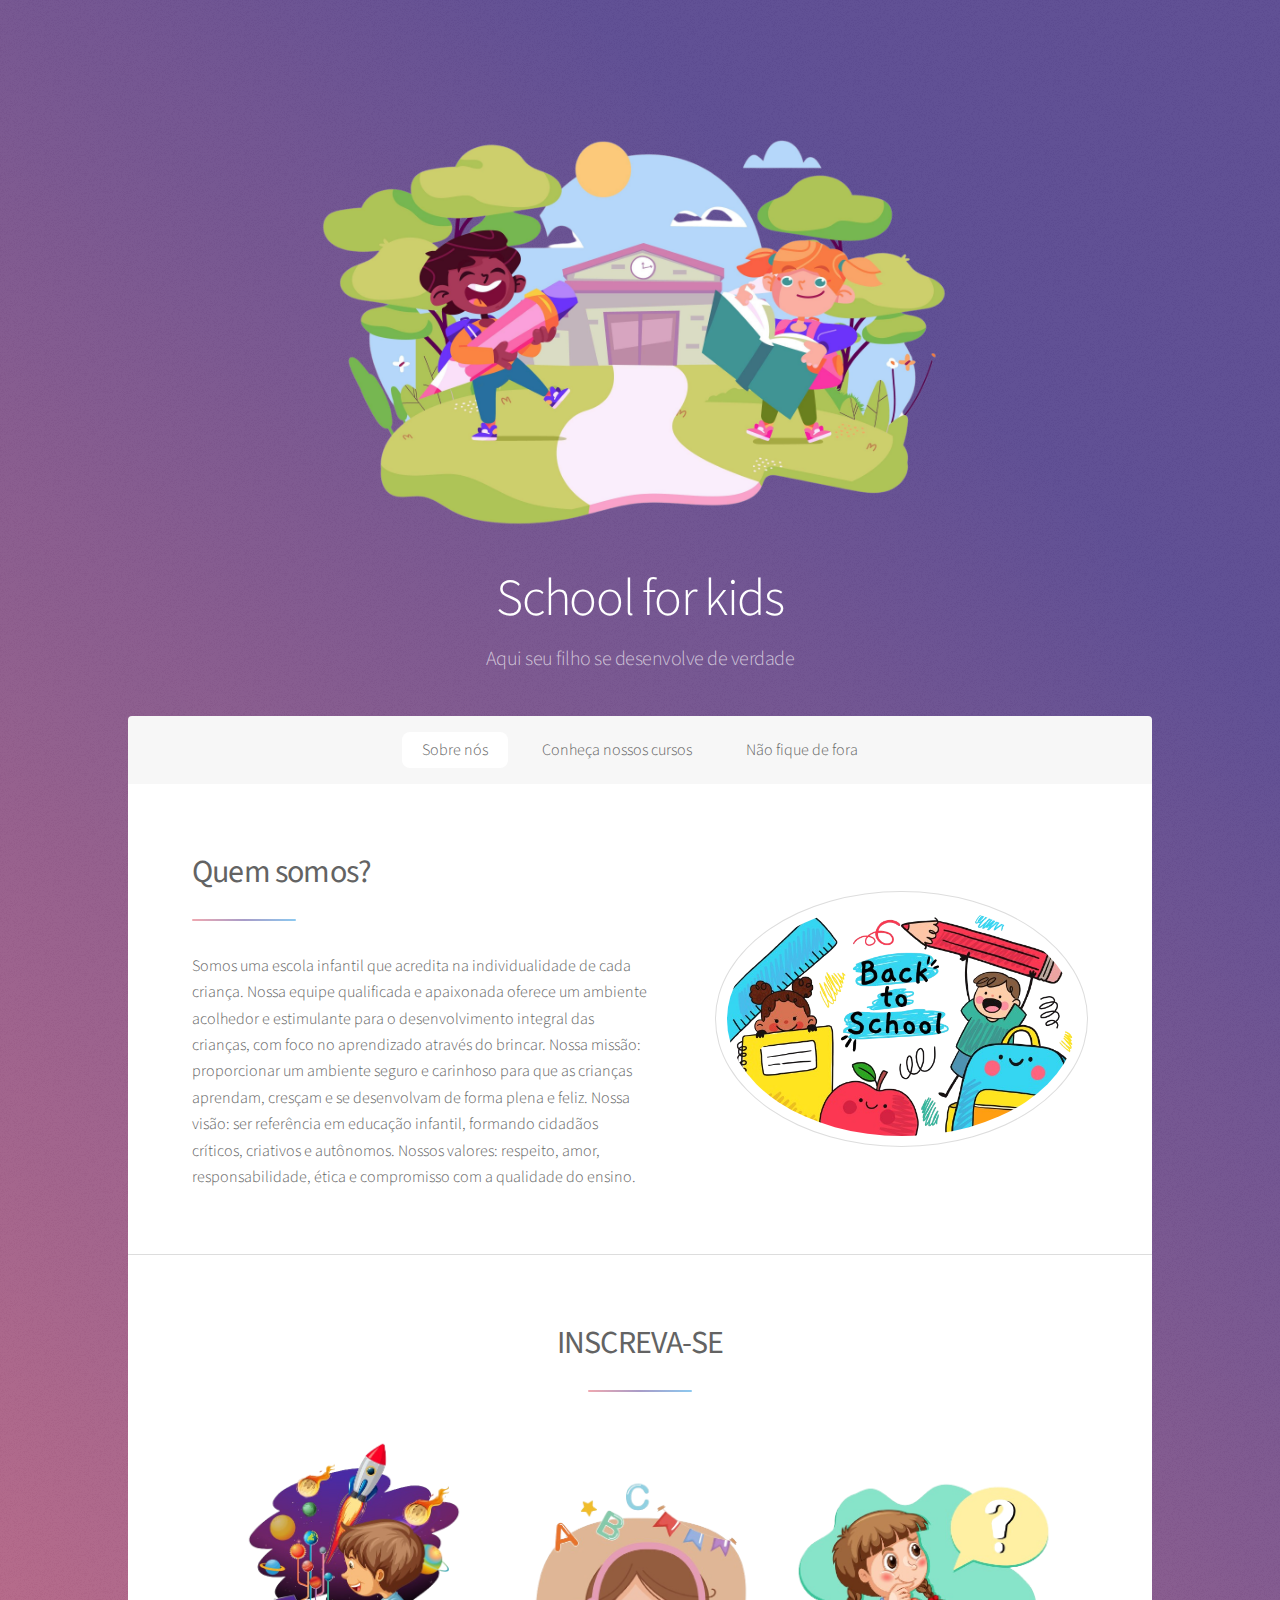
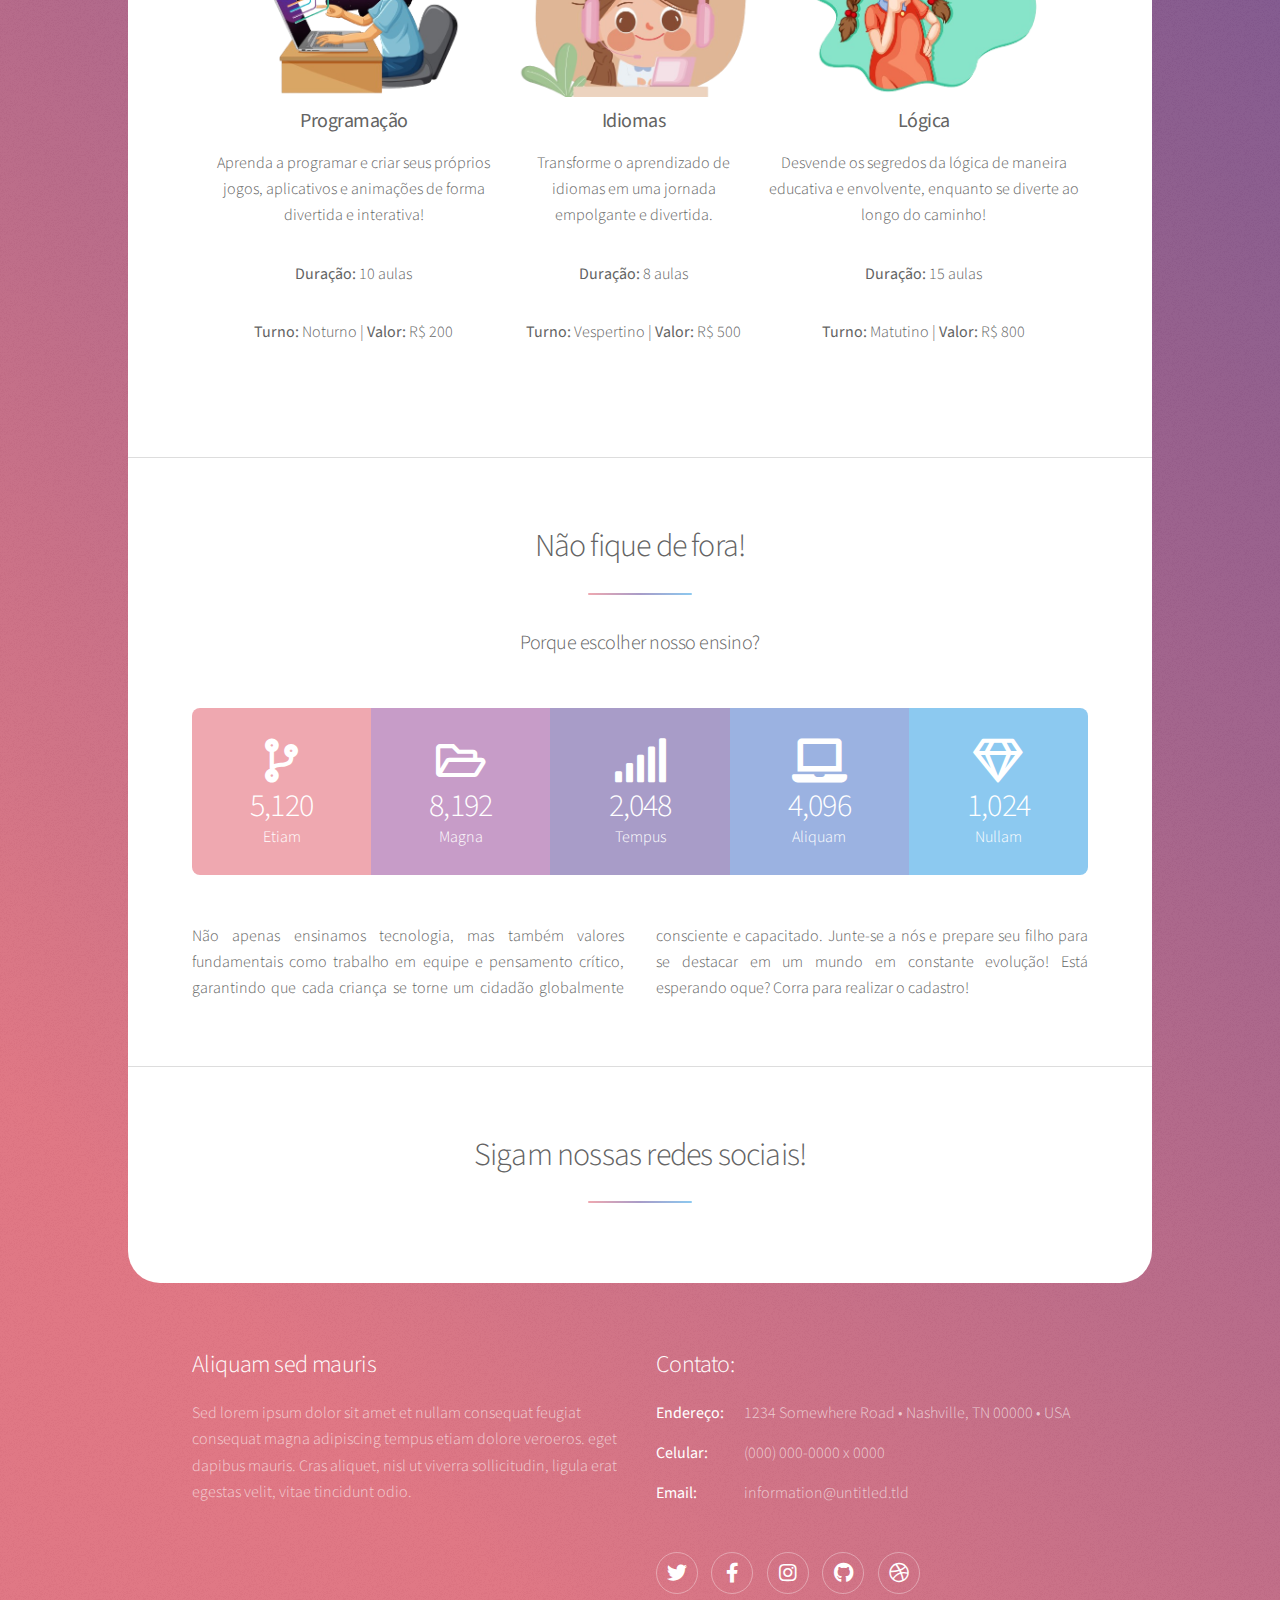
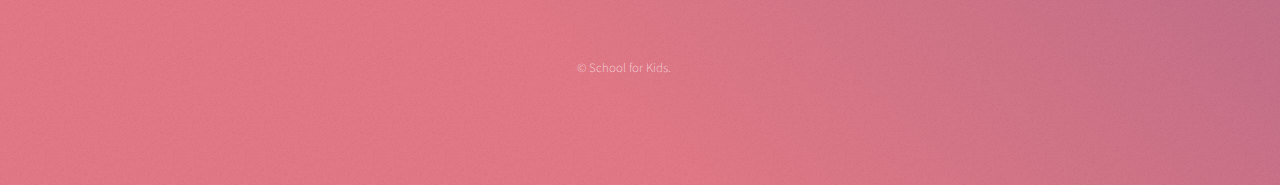
<file: html5up-stellar/index.html>
<!DOCTYPE html>
<!--
	Stellar by HTML5 UP
	html5up.net | @ajlkn
	Free for personal and commercial use under the CCA 3.0 license (html5up.net/license)
-->
<html>

<head>
  <title>School</title>
  <meta charset="utf-8" />
  <meta name="viewport" content="width=device-width, initial-scale=1, user-scalable=no" />
  <link rel="stylesheet" href="assets/css/main.css" />
  <noscript>
    <link rel="stylesheet" href="assets/css/noscript.css" />
  </noscript>
</head>

<body class="is-preload">
  <!-- Wrapper -->
  <div id="wrapper">
    <!-- Header -->
    <header id="header" class="alt">
      <span class="logo"><img src="images/5749301-removebg.png" alt="" style="width: 700" /></span>
      <h1>School for kids</h1>
      <p>Aqui seu filho se desenvolve de verdade<br /></p>
    </header>

    <!-- Nav -->
    <nav id="nav">
      <ul>
        <li><a href="#intro" class="active">Sobre nós</a></li>
        <li><a href="#first">Conheça nossos cursos</a></li>
        <li><a href="#second">Não fique de fora</a></li>
      </ul>
    </nav>

    <!-- Main -->
    <div id="main">
      <!-- Introduction -->
      <section id="intro" class="main">
        <div class="spotlight">
          <div class="content">
            <header class="major">
              <h2><strong>Quem somos?</strong></h2>
            </header>
            <p>
              Somos uma escola infantil que acredita na individualidade de
              cada criança. Nossa equipe qualificada e apaixonada oferece um
              ambiente acolhedor e estimulante para o desenvolvimento integral
              das crianças, com foco no aprendizado através do brincar. Nossa
              missão: proporcionar um ambiente seguro e carinhoso para que as
              crianças aprendam, cresçam e se desenvolvam de forma plena e
              feliz. Nossa visão: ser referência em educação infantil,
              formando cidadãos críticos, criativos e autônomos. Nossos
              valores: respeito, amor, responsabilidade, ética e compromisso
              com a qualidade do ensino.
            </p>

          </div>
          <span class="image"><img src="images/Kids.png" alt="" style="width: 350px" /></span>
        </div>
      </section>

      <!-- First Section -->
      <section id="first" class="main special">
        <header class="major">
          <h2>
            <strong>INSCREVA-SE </strong>

          </h2>
        </header>
        <ul class="features">
          <li>
            <a href="softwareDevelopment.html" target="_blank" style="text-decoration: none">

              <img src="images/spaceboy.png" id="spaceboy-img" alt="Criança estudando" />
              <h3><strong>Programação</strong></h3>
            </a>
            <p>Aprenda a programar e criar seus próprios jogos, aplicativos e animações de forma divertida e interativa!
            </p>
            <p><strong>Duração:</strong> 10 aulas</p>
            <p><strong>Turno:</strong> Noturno | <strong> Valor:</strong> R$ 200</p>
          </li>
          <li>
            <a href="language.html" target="blank" style="text-decoration: none">
              <img src="images/Language.png" id="language-img" alt="" />
              <h3><strong>Idiomas</strong></h3>
            </a>
            <p>Transforme o aprendizado de idiomas em uma jornada empolgante e divertida.</p>
            <p><strong>Duração:</strong> 8 aulas</p>
            <p><strong>Turno:</strong> Vespertino | <strong> Valor:</strong> R$ 500</p>
          </li>
          <li>
            <a href="logic.html" target="blank" style="text-decoration: none;">
              <img src="images/Child thinking.png" id="childthinking-img" alt="" />
              <h3><strong>Lógica</strong></h3>
            </a>
            <p>Desvende os segredos da lógica de maneira educativa e envolvente, enquanto se diverte ao longo do
              caminho!</p>
            <p><strong>Duração:</strong> 15 aulas</p>
            <p><strong>Turno:</strong> Matutino | <strong> Valor:</strong> R$ 800</p>
          </li>
        </ul>

        <footer class="major">
        </footer>
      </section>

      <!-- Second Section -->
      <section id="second" class="main special">
        <header class="major">
          <h2>Não fique de fora!</h2>
          <p>
            Porque escolher nosso ensino? <br />
           
          </p>
        </header>
        <ul class="statistics">
          <li class="style1">
            <span class="icon solid fa-code-branch"></span>
            <strong>5,120</strong> Etiam
          </li>
          <li class="style2">
            <span class="icon fa-folder-open"></span>
            <strong>8,192</strong> Magna
          </li>
          <li class="style3">
            <span class="icon solid fa-signal"></span>
            <strong>2,048</strong> Tempus
          </li>
          <li class="style4">
            <span class="icon solid fa-laptop"></span>
            <strong>4,096</strong> Aliquam
          </li>
          <li class="style5">
            <span class="icon fa-gem"></span>
            <strong>1,024</strong> Nullam
          </li>
        </ul>
        <p class="content">
          Não apenas ensinamos tecnologia, mas também valores fundamentais como trabalho em equipe e pensamento crítico,
          garantindo que cada criança se torne um cidadão globalmente consciente e capacitado. Junte-se a nós e prepare
          seu filho para se destacar em um mundo em constante evolução!
          Está esperando oque? Corra para realizar o cadastro!
        </p>
          
      </section>

      <!-- Get Started -->
      <section id="cta" class="main special">
        <header class="major">
          <h2>Sigam nossas redes sociais!</h2>
          <p>
           
          </p>
        </header>
      </section>
    </div>

    <!-- Footer -->
    <footer id="footer">
      <section>
        <h2>Aliquam sed mauris</h2>
        <p>
          Sed lorem ipsum dolor sit amet et nullam consequat feugiat consequat
          magna adipiscing tempus etiam dolore veroeros. eget dapibus mauris.
          Cras aliquet, nisl ut viverra sollicitudin, ligula erat egestas
          velit, vitae tincidunt odio.
        </p>
    
      </section>
      <section>
        <h2>Contato:</h2>
        <dl class="alt">
          <dt>Endereço:</dt>
          <dd>1234 Somewhere Road &bull; Nashville, TN 00000 &bull; USA</dd>
          <dt>Celular:</dt>
          <dd>(000) 000-0000 x 0000</dd>
          <dt>Email:</dt>
          <dd><a href="#">information@untitled.tld</a></dd>
        </dl>
        <ul class="icons">
          <li>
            <a href="#" class="icon brands fa-twitter alt"><span class="label">Twitter</span></a>
          </li>
          <li>
            <a href="#" class="icon brands fa-facebook-f alt"><span class="label">Facebook</span></a>
          </li>
          <li>
            <a href="#" class="icon brands fa-instagram alt"><span class="label">Instagram</span></a>
          </li>
          <li>
            <a href="#" class="icon brands fa-github alt"><span class="label">GitHub</span></a>
          </li>
          <li>
            <a href="#" class="icon brands fa-dribbble alt"><span class="label">Dribbble</span></a>
          </li>
        </ul>
      </section>
      <p class="copyright">
        &copy; School for Kids.
      </p>
    </footer>
  </div>

  <!-- Scripts -->
  <script src="assets/js/jquery.min.js"></script>
  <script src="assets/js/jquery.scrollex.min.js"></script>
  <script src="assets/js/jquery.scrolly.min.js"></script>
  <script src="assets/js/browser.min.js"></script>
  <script src="assets/js/breakpoints.min.js"></script>
  <script src="assets/js/util.js"></script>
  <script src="assets/js/main.js"></script>
</body>

</html>
</file>
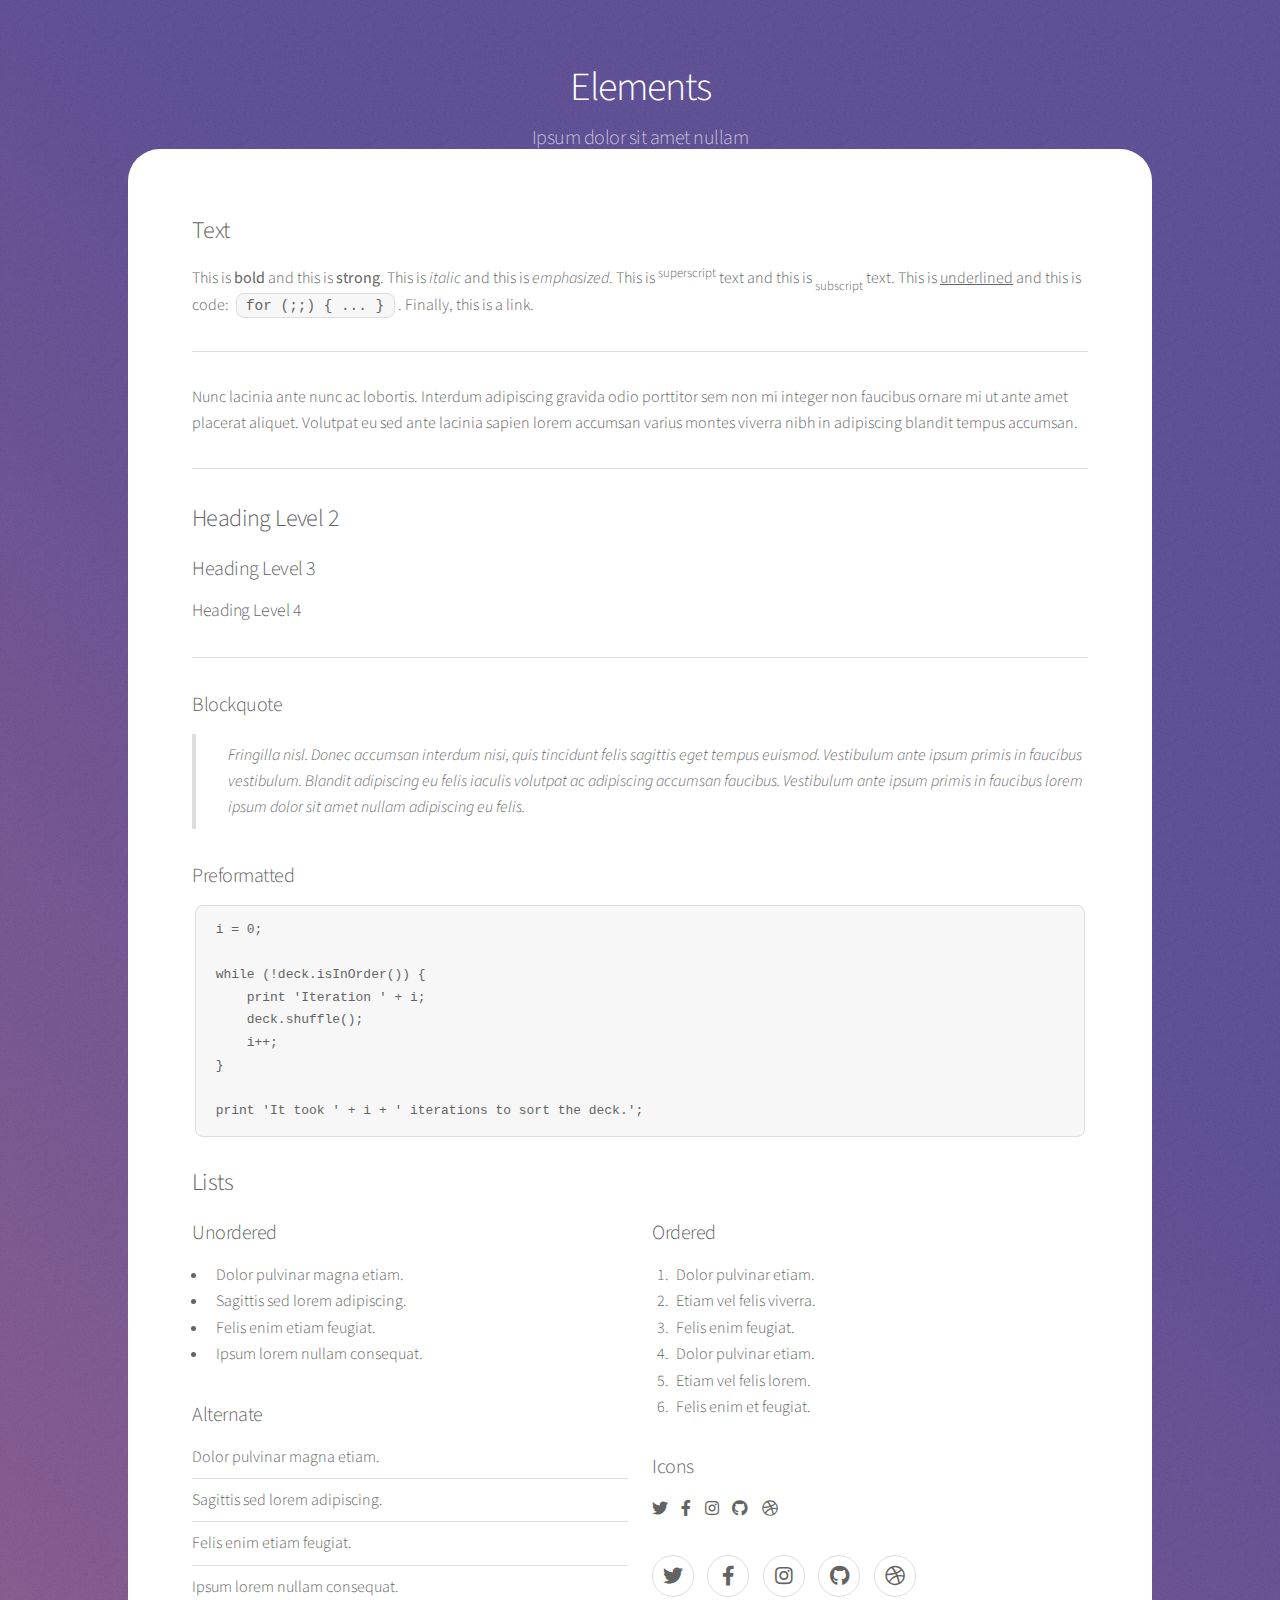
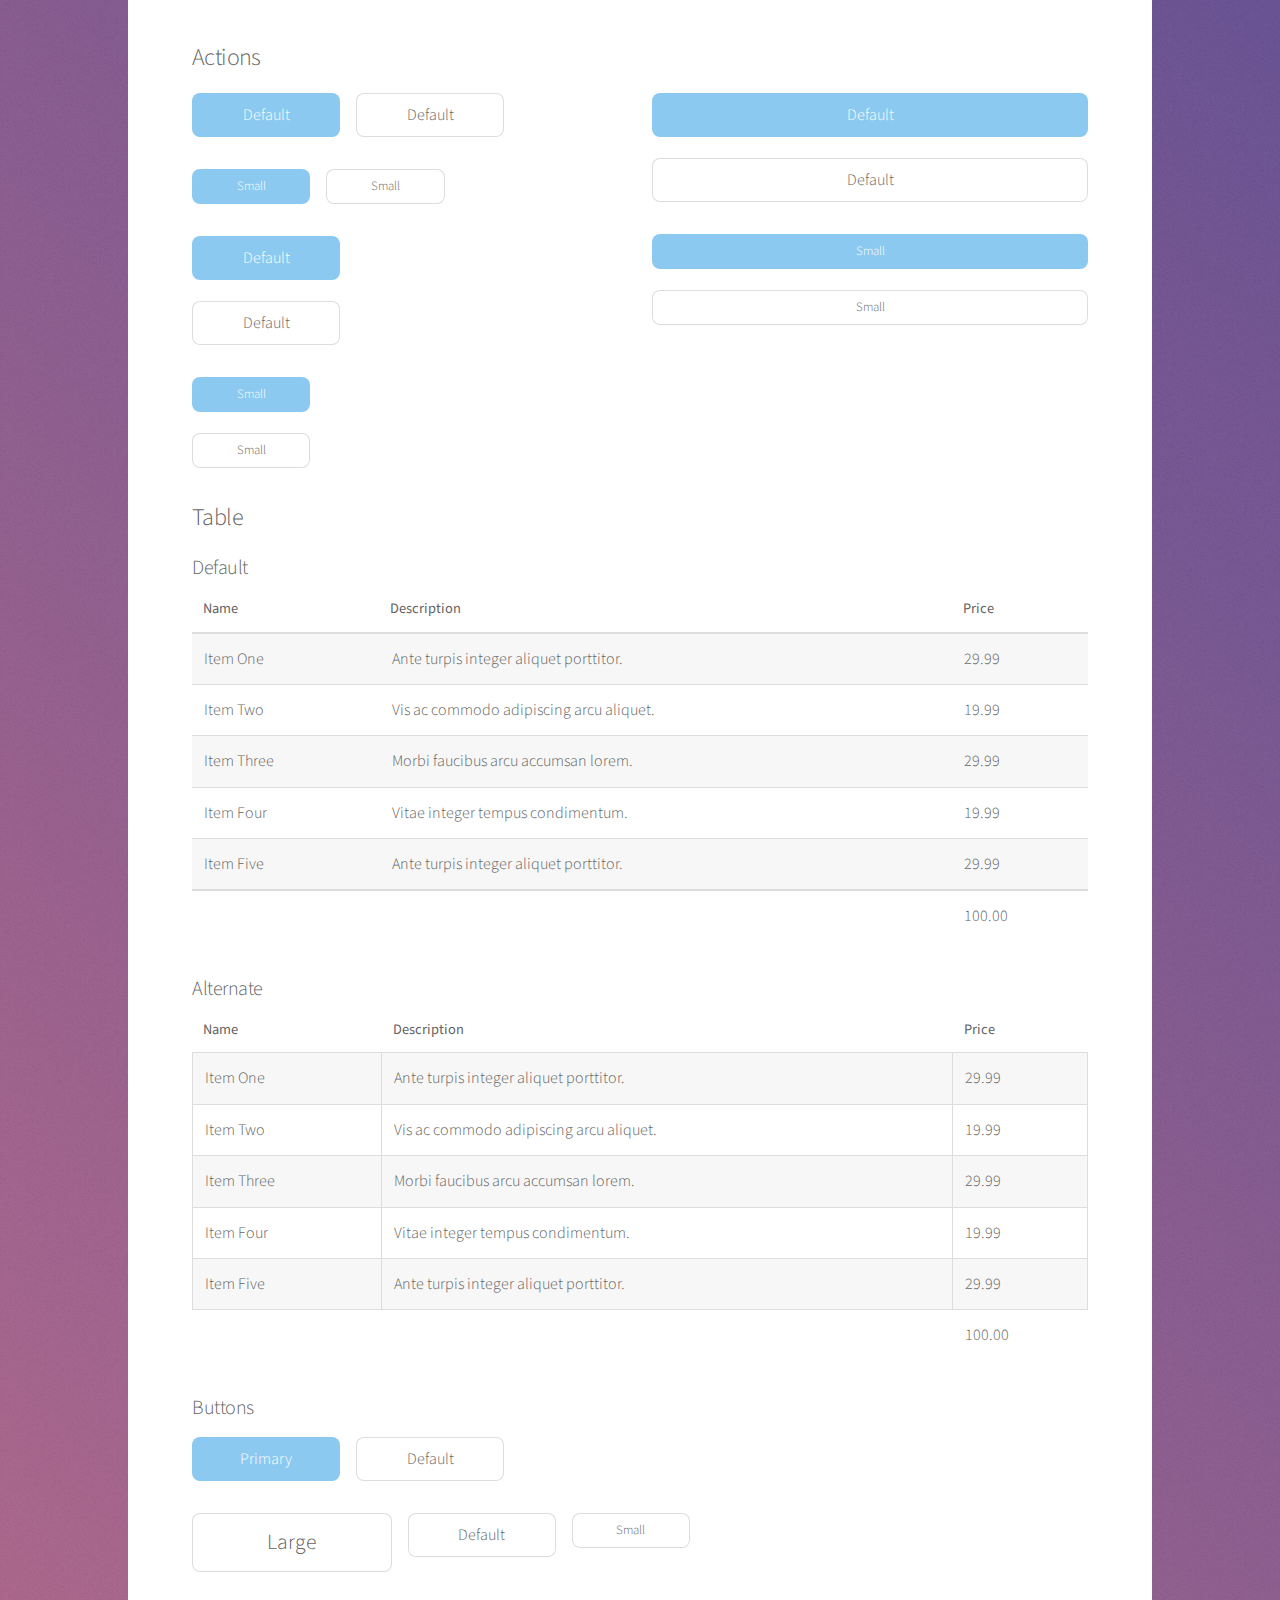
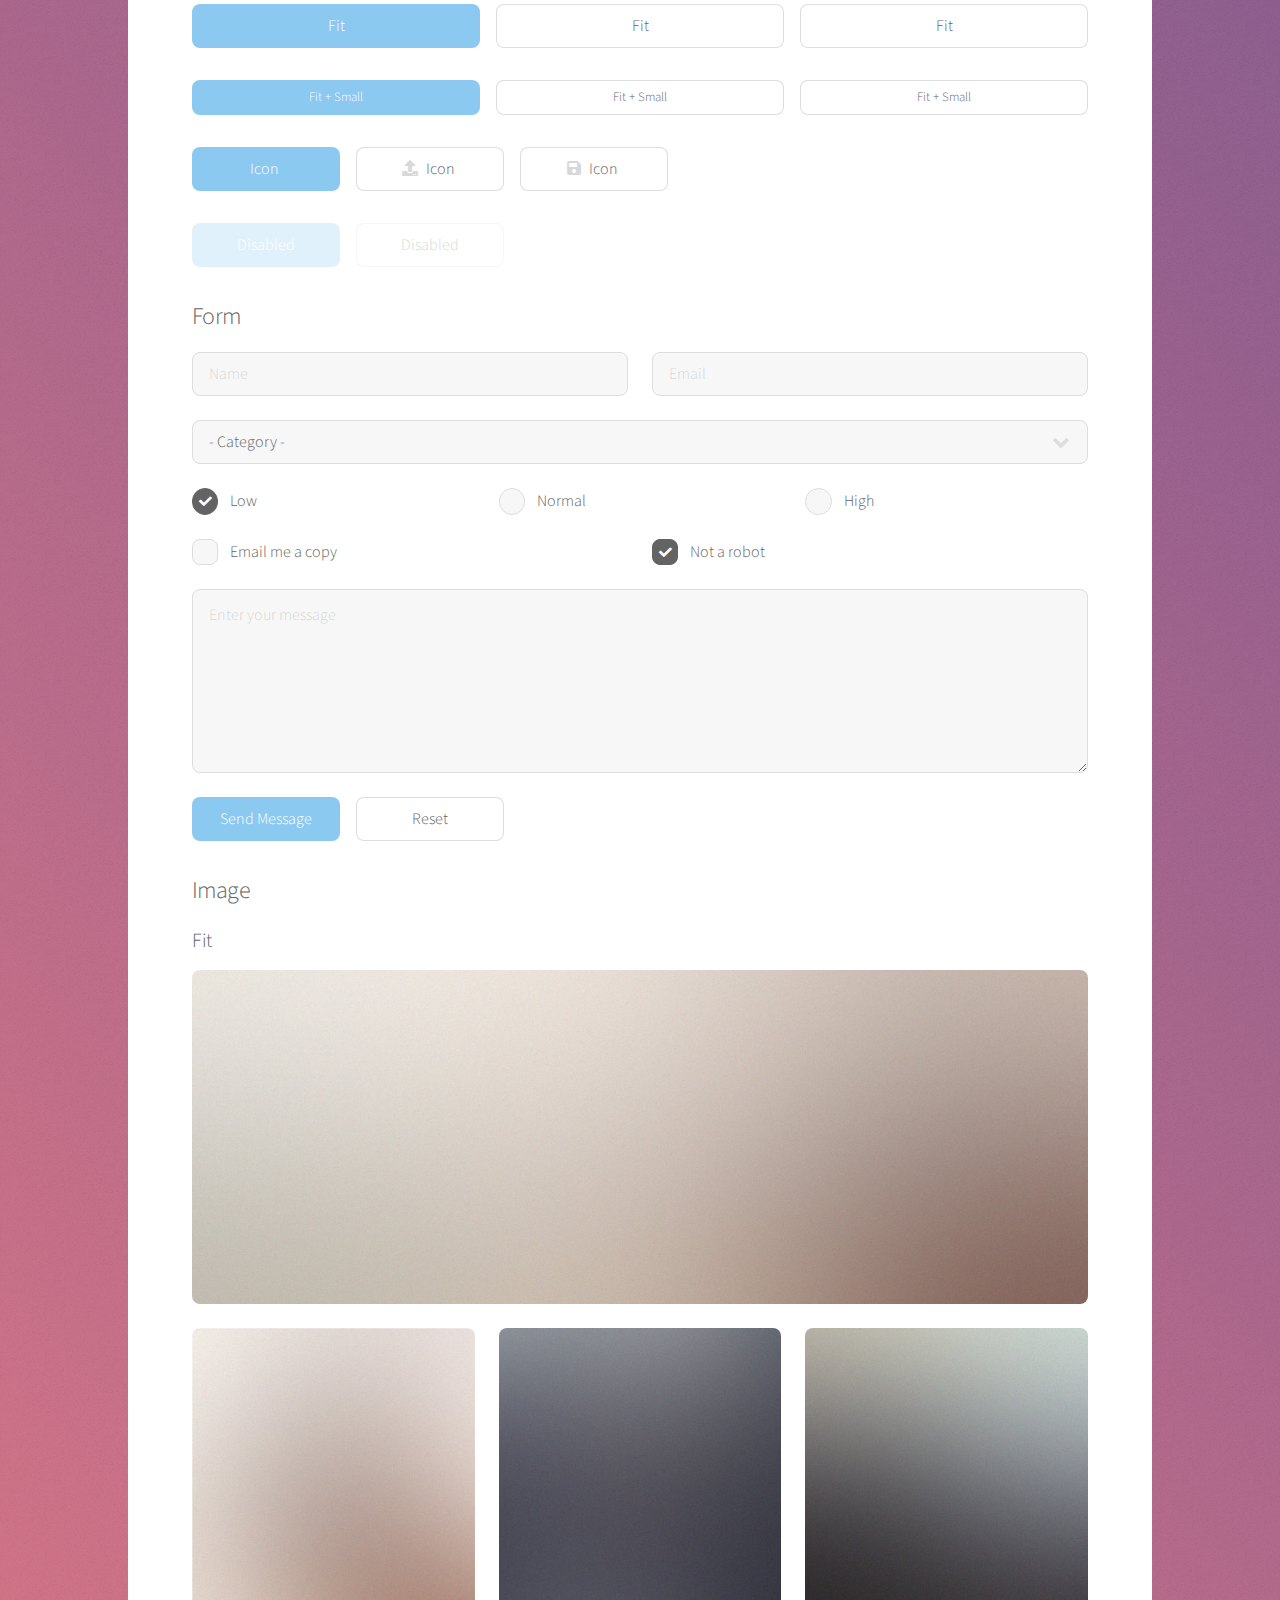
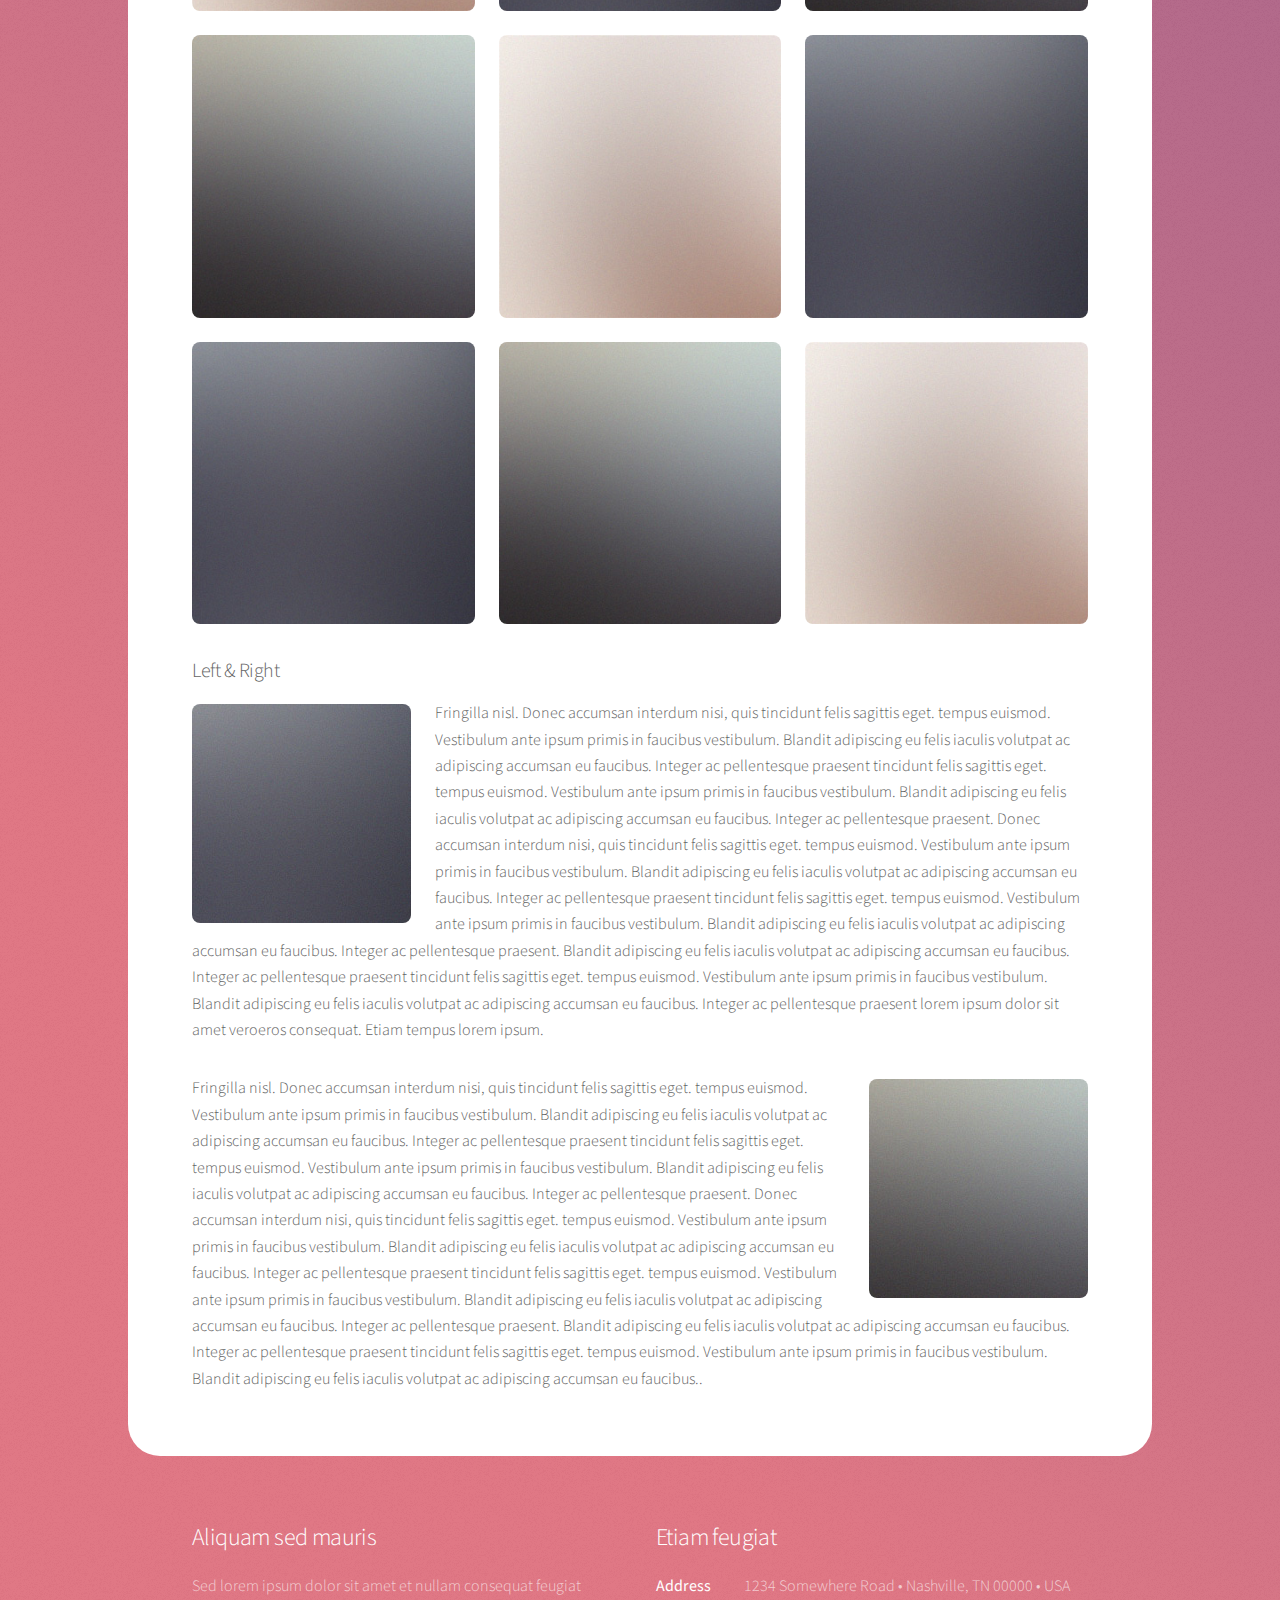
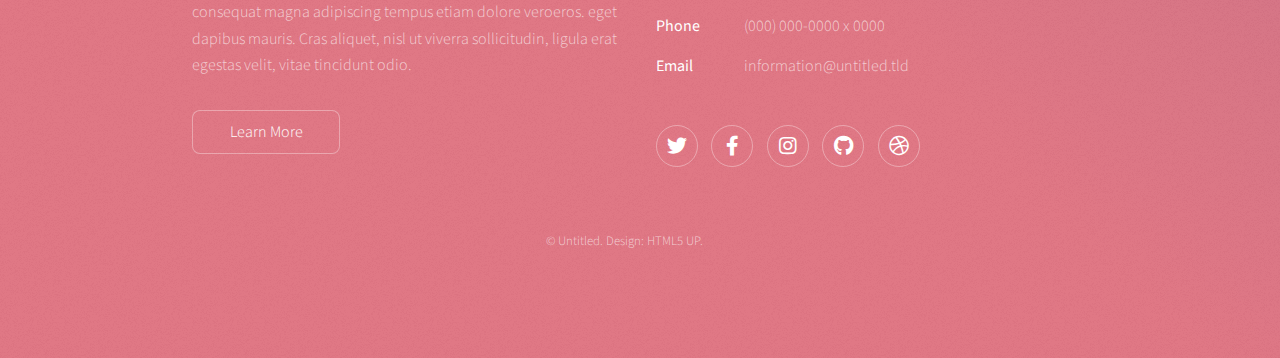
<file: html5up-stellar/elements.html>
<!DOCTYPE HTML>
<!--
	Stellar by HTML5 UP
	html5up.net | @ajlkn
	Free for personal and commercial use under the CCA 3.0 license (html5up.net/license)
-->
<html>
	<head>
		<title>Elements - Stellar by HTML5 UP</title>
		<meta charset="utf-8" />
		<meta name="viewport" content="width=device-width, initial-scale=1, user-scalable=no" />
		<link rel="stylesheet" href="assets/css/main.css" />
		<noscript><link rel="stylesheet" href="assets/css/noscript.css" /></noscript>
	</head>
	<body class="is-preload">

		<!-- Wrapper -->
			<div id="wrapper">

				<!-- Header -->
					<header id="header">
						<h1>Elements</h1>
						<p>Ipsum dolor sit amet nullam</p>
					</header>

				<!-- Main -->
					<div id="main">

						<!-- Content -->
							<section id="content" class="main">

								<!-- Text -->
									<section>
										<h2>Text</h2>
										<p>This is <b>bold</b> and this is <strong>strong</strong>. This is <i>italic</i> and this is <em>emphasized</em>.
										This is <sup>superscript</sup> text and this is <sub>subscript</sub> text.
										This is <u>underlined</u> and this is code: <code>for (;;) { ... }</code>. Finally, <a href="#">this is a link</a>.</p>
										<hr />
										<p>Nunc lacinia ante nunc ac lobortis. Interdum adipiscing gravida odio porttitor sem non mi integer non faucibus ornare mi ut ante amet placerat aliquet. Volutpat eu sed ante lacinia sapien lorem accumsan varius montes viverra nibh in adipiscing blandit tempus accumsan.</p>
										<hr />
										<h2>Heading Level 2</h2>
										<h3>Heading Level 3</h3>
										<h4>Heading Level 4</h4>
										<hr />
										<h3>Blockquote</h3>
										<blockquote>Fringilla nisl. Donec accumsan interdum nisi, quis tincidunt felis sagittis eget tempus euismod. Vestibulum ante ipsum primis in faucibus vestibulum. Blandit adipiscing eu felis iaculis volutpat ac adipiscing accumsan faucibus. Vestibulum ante ipsum primis in faucibus lorem ipsum dolor sit amet nullam adipiscing eu felis.</blockquote>
										<h3>Preformatted</h3>
										<pre><code>i = 0;

while (!deck.isInOrder()) {
    print 'Iteration ' + i;
    deck.shuffle();
    i++;
}

print 'It took ' + i + ' iterations to sort the deck.';</code></pre>
									</section>

								<!-- Lists -->
									<section>
										<h2>Lists</h2>
										<div class="row">
											<div class="col-6 col-12-medium">
												<h3>Unordered</h3>
												<ul>
													<li>Dolor pulvinar magna etiam.</li>
													<li>Sagittis sed lorem adipiscing.</li>
													<li>Felis enim etiam feugiat.</li>
													<li>Ipsum lorem nullam consequat.</li>
												</ul>
												<h3>Alternate</h3>
												<ul class="alt">
													<li>Dolor pulvinar magna etiam.</li>
													<li>Sagittis sed lorem adipiscing.</li>
													<li>Felis enim etiam feugiat.</li>
													<li>Ipsum lorem nullam consequat.</li>
												</ul>
											</div>
											<div class="col-6 col-12-medium">
												<h3>Ordered</h3>
												<ol>
													<li>Dolor pulvinar etiam.</li>
													<li>Etiam vel felis viverra.</li>
													<li>Felis enim feugiat.</li>
													<li>Dolor pulvinar etiam.</li>
													<li>Etiam vel felis lorem.</li>
													<li>Felis enim et feugiat.</li>
												</ol>
												<h3>Icons</h3>
												<ul class="icons">
													<li><a href="#" class="icon brands fa-twitter"><span class="label">Twitter</span></a></li>
													<li><a href="#" class="icon brands fa-facebook-f"><span class="label">Facebook</span></a></li>
													<li><a href="#" class="icon brands fa-instagram"><span class="label">Instagram</span></a></li>
													<li><a href="#" class="icon brands fa-github"><span class="label">GitHub</span></a></li>
													<li><a href="#" class="icon brands fa-dribbble"><span class="label">Dribbble</span></a></li>
												</ul>
												<ul class="icons">
													<li><a href="#" class="icon brands alt fa-twitter"><span class="label">Twitter</span></a></li>
													<li><a href="#" class="icon brands alt fa-facebook-f"><span class="label">Facebook</span></a></li>
													<li><a href="#" class="icon brands alt fa-instagram"><span class="label">Instagram</span></a></li>
													<li><a href="#" class="icon brands alt fa-github"><span class="label">GitHub</span></a></li>
													<li><a href="#" class="icon brands alt fa-dribbble"><span class="label">Dribbble</span></a></li>
												</ul>
											</div>
										</div>
										<h2>Actions</h2>
										<div class="row">
											<div class="col-6 col-12-medium">
												<ul class="actions">
													<li><a href="#" class="button primary">Default</a></li>
													<li><a href="#" class="button">Default</a></li>
												</ul>
												<ul class="actions small">
													<li><a href="#" class="button primary small">Small</a></li>
													<li><a href="#" class="button small">Small</a></li>
												</ul>
												<ul class="actions stacked">
													<li><a href="#" class="button primary">Default</a></li>
													<li><a href="#" class="button">Default</a></li>
												</ul>
												<ul class="actions stacked">
													<li><a href="#" class="button primary small">Small</a></li>
													<li><a href="#" class="button small">Small</a></li>
												</ul>
											</div>
											<div class="col-6 col-12-medium">
												<ul class="actions stacked">
													<li><a href="#" class="button primary fit">Default</a></li>
													<li><a href="#" class="button fit">Default</a></li>
												</ul>
												<ul class="actions stacked">
													<li><a href="#" class="button primary small fit">Small</a></li>
													<li><a href="#" class="button small fit">Small</a></li>
												</ul>
											</div>
										</div>
									</section>

								<!-- Table -->
									<section>
										<h2>Table</h2>
										<h3>Default</h3>
										<div class="table-wrapper">
											<table>
												<thead>
													<tr>
														<th>Name</th>
														<th>Description</th>
														<th>Price</th>
													</tr>
												</thead>
												<tbody>
													<tr>
														<td>Item One</td>
														<td>Ante turpis integer aliquet porttitor.</td>
														<td>29.99</td>
													</tr>
													<tr>
														<td>Item Two</td>
														<td>Vis ac commodo adipiscing arcu aliquet.</td>
														<td>19.99</td>
													</tr>
													<tr>
														<td>Item Three</td>
														<td> Morbi faucibus arcu accumsan lorem.</td>
														<td>29.99</td>
													</tr>
													<tr>
														<td>Item Four</td>
														<td>Vitae integer tempus condimentum.</td>
														<td>19.99</td>
													</tr>
													<tr>
														<td>Item Five</td>
														<td>Ante turpis integer aliquet porttitor.</td>
														<td>29.99</td>
													</tr>
												</tbody>
												<tfoot>
													<tr>
														<td colspan="2"></td>
														<td>100.00</td>
													</tr>
												</tfoot>
											</table>
										</div>

										<h3>Alternate</h3>
										<div class="table-wrapper">
											<table class="alt">
												<thead>
													<tr>
														<th>Name</th>
														<th>Description</th>
														<th>Price</th>
													</tr>
												</thead>
												<tbody>
													<tr>
														<td>Item One</td>
														<td>Ante turpis integer aliquet porttitor.</td>
														<td>29.99</td>
													</tr>
													<tr>
														<td>Item Two</td>
														<td>Vis ac commodo adipiscing arcu aliquet.</td>
														<td>19.99</td>
													</tr>
													<tr>
														<td>Item Three</td>
														<td> Morbi faucibus arcu accumsan lorem.</td>
														<td>29.99</td>
													</tr>
													<tr>
														<td>Item Four</td>
														<td>Vitae integer tempus condimentum.</td>
														<td>19.99</td>
													</tr>
													<tr>
														<td>Item Five</td>
														<td>Ante turpis integer aliquet porttitor.</td>
														<td>29.99</td>
													</tr>
												</tbody>
												<tfoot>
													<tr>
														<td colspan="2"></td>
														<td>100.00</td>
													</tr>
												</tfoot>
											</table>
										</div>
									</section>

								<!-- Buttons -->
									<section>
										<h3>Buttons</h3>
										<ul class="actions">
											<li><a href="#" class="button primary">Primary</a></li>
											<li><a href="#" class="button">Default</a></li>
										</ul>
										<ul class="actions">
											<li><a href="#" class="button large">Large</a></li>
											<li><a href="#" class="button">Default</a></li>
											<li><a href="#" class="button small">Small</a></li>
										</ul>
										<ul class="actions fit">
											<li><a href="#" class="button primary fit">Fit</a></li>
											<li><a href="#" class="button fit">Fit</a></li>
											<li><a href="#" class="button fit">Fit</a></li>
										</ul>
										<ul class="actions fit small">
											<li><a href="#" class="button primary fit small">Fit + Small</a></li>
											<li><a href="#" class="button fit small">Fit + Small</a></li>
											<li><a href="#" class="button fit small">Fit + Small</a></li>
										</ul>
										<ul class="actions">
											<li><a href="#" class="button primary icon solidfa-download">Icon</a></li>
											<li><a href="#" class="button icon solid fa-upload">Icon</a></li>
											<li><a href="#" class="button icon solid fa-save">Icon</a></li>
										</ul>
										<ul class="actions">
											<li><span class="button primary disabled">Disabled</span></li>
											<li><span class="button disabled">Disabled</span></li>
										</ul>
									</section>

								<!-- Form -->
									<section>
										<h2>Form</h2>
										<form method="post" action="#">
											<div class="row gtr-uniform">
												<div class="col-6 col-12-xsmall">
													<input type="text" name="demo-name" id="demo-name" value="" placeholder="Name" />
												</div>
												<div class="col-6 col-12-xsmall">
													<input type="email" name="demo-email" id="demo-email" value="" placeholder="Email" />
												</div>
												<div class="col-12">
													<select name="demo-category" id="demo-category">
														<option value="">- Category -</option>
														<option value="1">Manufacturing</option>
														<option value="1">Shipping</option>
														<option value="1">Administration</option>
														<option value="1">Human Resources</option>
													</select>
												</div>
												<div class="col-4 col-12-small">
													<input type="radio" id="demo-priority-low" name="demo-priority" checked>
													<label for="demo-priority-low">Low</label>
												</div>
												<div class="col-4 col-12-small">
													<input type="radio" id="demo-priority-normal" name="demo-priority">
													<label for="demo-priority-normal">Normal</label>
												</div>
												<div class="col-4 col-12-small">
													<input type="radio" id="demo-priority-high" name="demo-priority">
													<label for="demo-priority-high">High</label>
												</div>
												<div class="col-6 col-12-small">
													<input type="checkbox" id="demo-copy" name="demo-copy">
													<label for="demo-copy">Email me a copy</label>
												</div>
												<div class="col-6 col-12-small">
													<input type="checkbox" id="demo-human" name="demo-human" checked>
													<label for="demo-human">Not a robot</label>
												</div>
												<div class="col-12">
													<textarea name="demo-message" id="demo-message" placeholder="Enter your message" rows="6"></textarea>
												</div>
												<div class="col-12">
													<ul class="actions">
														<li><input type="submit" value="Send Message" class="primary" /></li>
														<li><input type="reset" value="Reset" /></li>
													</ul>
												</div>
											</div>
										</form>
									</section>

								<!-- Image -->
									<section>
										<h2>Image</h2>
										<h3>Fit</h3>
										<div class="box alt">
											<div class="row gtr-uniform">
												<div class="col-12"><span class="image fit"><img src="images/pic04.jpg" alt="" /></span></div>
												<div class="col-4"><span class="image fit"><img src="images/pic01.jpg" alt="" /></span></div>
												<div class="col-4"><span class="image fit"><img src="images/pic02.jpg" alt="" /></span></div>
												<div class="col-4"><span class="image fit"><img src="images/pic03.jpg" alt="" /></span></div>
												<div class="col-4"><span class="image fit"><img src="images/pic03.jpg" alt="" /></span></div>
												<div class="col-4"><span class="image fit"><img src="images/pic01.jpg" alt="" /></span></div>
												<div class="col-4"><span class="image fit"><img src="images/pic02.jpg" alt="" /></span></div>
												<div class="col-4"><span class="image fit"><img src="images/pic02.jpg" alt="" /></span></div>
												<div class="col-4"><span class="image fit"><img src="images/pic03.jpg" alt="" /></span></div>
												<div class="col-4"><span class="image fit"><img src="images/pic01.jpg" alt="" /></span></div>
											</div>
										</div>
										<h3>Left &amp; Right</h3>
										<p><span class="image left"><img src="images/pic05.jpg" alt="" /></span>Fringilla nisl. Donec accumsan interdum nisi, quis tincidunt felis sagittis eget. tempus euismod. Vestibulum ante ipsum primis in faucibus vestibulum. Blandit adipiscing eu felis iaculis volutpat ac adipiscing accumsan eu faucibus. Integer ac pellentesque praesent tincidunt felis sagittis eget. tempus euismod. Vestibulum ante ipsum primis in faucibus vestibulum. Blandit adipiscing eu felis iaculis volutpat ac adipiscing accumsan eu faucibus. Integer ac pellentesque praesent. Donec accumsan interdum nisi, quis tincidunt felis sagittis eget. tempus euismod. Vestibulum ante ipsum primis in faucibus vestibulum. Blandit adipiscing eu felis iaculis volutpat ac adipiscing accumsan eu faucibus. Integer ac pellentesque praesent tincidunt felis sagittis eget. tempus euismod. Vestibulum ante ipsum primis in faucibus vestibulum. Blandit adipiscing eu felis iaculis volutpat ac adipiscing accumsan eu faucibus. Integer ac pellentesque praesent. Blandit adipiscing eu felis iaculis volutpat ac adipiscing accumsan eu faucibus. Integer ac pellentesque praesent tincidunt felis sagittis eget. tempus euismod. Vestibulum ante ipsum primis in faucibus vestibulum. Blandit adipiscing eu felis iaculis volutpat ac adipiscing accumsan eu faucibus. Integer ac pellentesque praesent lorem ipsum dolor sit amet veroeros consequat. Etiam tempus lorem ipsum.</p>
										<p><span class="image right"><img src="images/pic06.jpg" alt="" /></span>Fringilla nisl. Donec accumsan interdum nisi, quis tincidunt felis sagittis eget. tempus euismod. Vestibulum ante ipsum primis in faucibus vestibulum. Blandit adipiscing eu felis iaculis volutpat ac adipiscing accumsan eu faucibus. Integer ac pellentesque praesent tincidunt felis sagittis eget. tempus euismod. Vestibulum ante ipsum primis in faucibus vestibulum. Blandit adipiscing eu felis iaculis volutpat ac adipiscing accumsan eu faucibus. Integer ac pellentesque praesent. Donec accumsan interdum nisi, quis tincidunt felis sagittis eget. tempus euismod. Vestibulum ante ipsum primis in faucibus vestibulum. Blandit adipiscing eu felis iaculis volutpat ac adipiscing accumsan eu faucibus. Integer ac pellentesque praesent tincidunt felis sagittis eget. tempus euismod. Vestibulum ante ipsum primis in faucibus vestibulum. Blandit adipiscing eu felis iaculis volutpat ac adipiscing accumsan eu faucibus. Integer ac pellentesque praesent. Blandit adipiscing eu felis iaculis volutpat ac adipiscing accumsan eu faucibus. Integer ac pellentesque praesent tincidunt felis sagittis eget. tempus euismod. Vestibulum ante ipsum primis in faucibus vestibulum. Blandit adipiscing eu felis iaculis volutpat ac adipiscing accumsan eu faucibus..</p>
									</section>

							</section>

					</div>

				<!-- Footer -->
					<footer id="footer">
						<section>
							<h2>Aliquam sed mauris</h2>
							<p>Sed lorem ipsum dolor sit amet et nullam consequat feugiat consequat magna adipiscing tempus etiam dolore veroeros. eget dapibus mauris. Cras aliquet, nisl ut viverra sollicitudin, ligula erat egestas velit, vitae tincidunt odio.</p>
							<ul class="actions">
								<li><a href="#" class="button">Learn More</a></li>
							</ul>
						</section>
						<section>
							<h2>Etiam feugiat</h2>
							<dl class="alt">
								<dt>Address</dt>
								<dd>1234 Somewhere Road &bull; Nashville, TN 00000 &bull; USA</dd>
								<dt>Phone</dt>
								<dd>(000) 000-0000 x 0000</dd>
								<dt>Email</dt>
								<dd><a href="#">information@untitled.tld</a></dd>
							</dl>
							<ul class="icons">
								<li><a href="#" class="icon brands fa-twitter alt"><span class="label">Twitter</span></a></li>
								<li><a href="#" class="icon brands fa-facebook-f alt"><span class="label">Facebook</span></a></li>
								<li><a href="#" class="icon brands fa-instagram alt"><span class="label">Instagram</span></a></li>
								<li><a href="#" class="icon brands fa-github alt"><span class="label">GitHub</span></a></li>
								<li><a href="#" class="icon brands fa-dribbble alt"><span class="label">Dribbble</span></a></li>
							</ul>
						</section>
						<p class="copyright">&copy; Untitled. Design: <a href="https://html5up.net">HTML5 UP</a>.</p>
					</footer>

			</div>

		<!-- Scripts -->
			<script src="assets/js/jquery.min.js"></script>
			<script src="assets/js/jquery.scrollex.min.js"></script>
			<script src="assets/js/jquery.scrolly.min.js"></script>
			<script src="assets/js/browser.min.js"></script>
			<script src="assets/js/breakpoints.min.js"></script>
			<script src="assets/js/util.js"></script>
			<script src="assets/js/main.js"></script>

	</body>
</html>
</file>
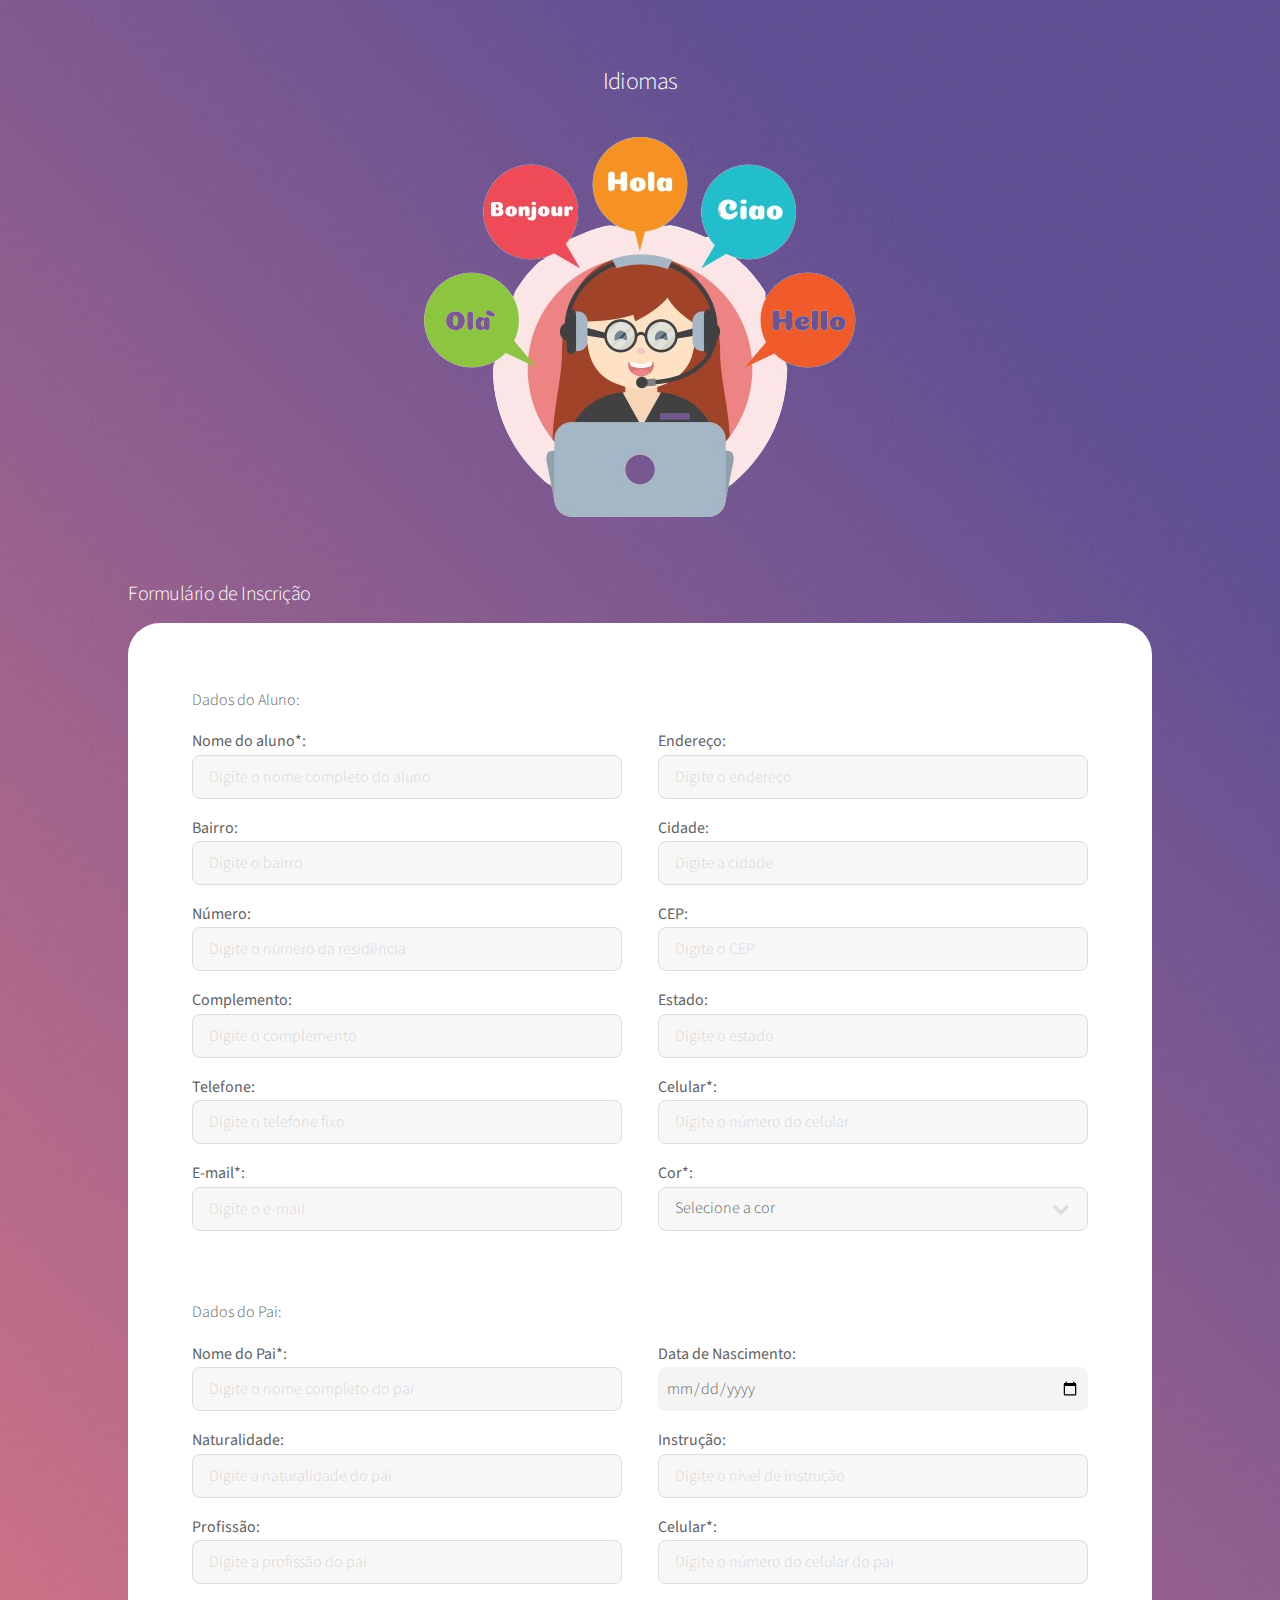
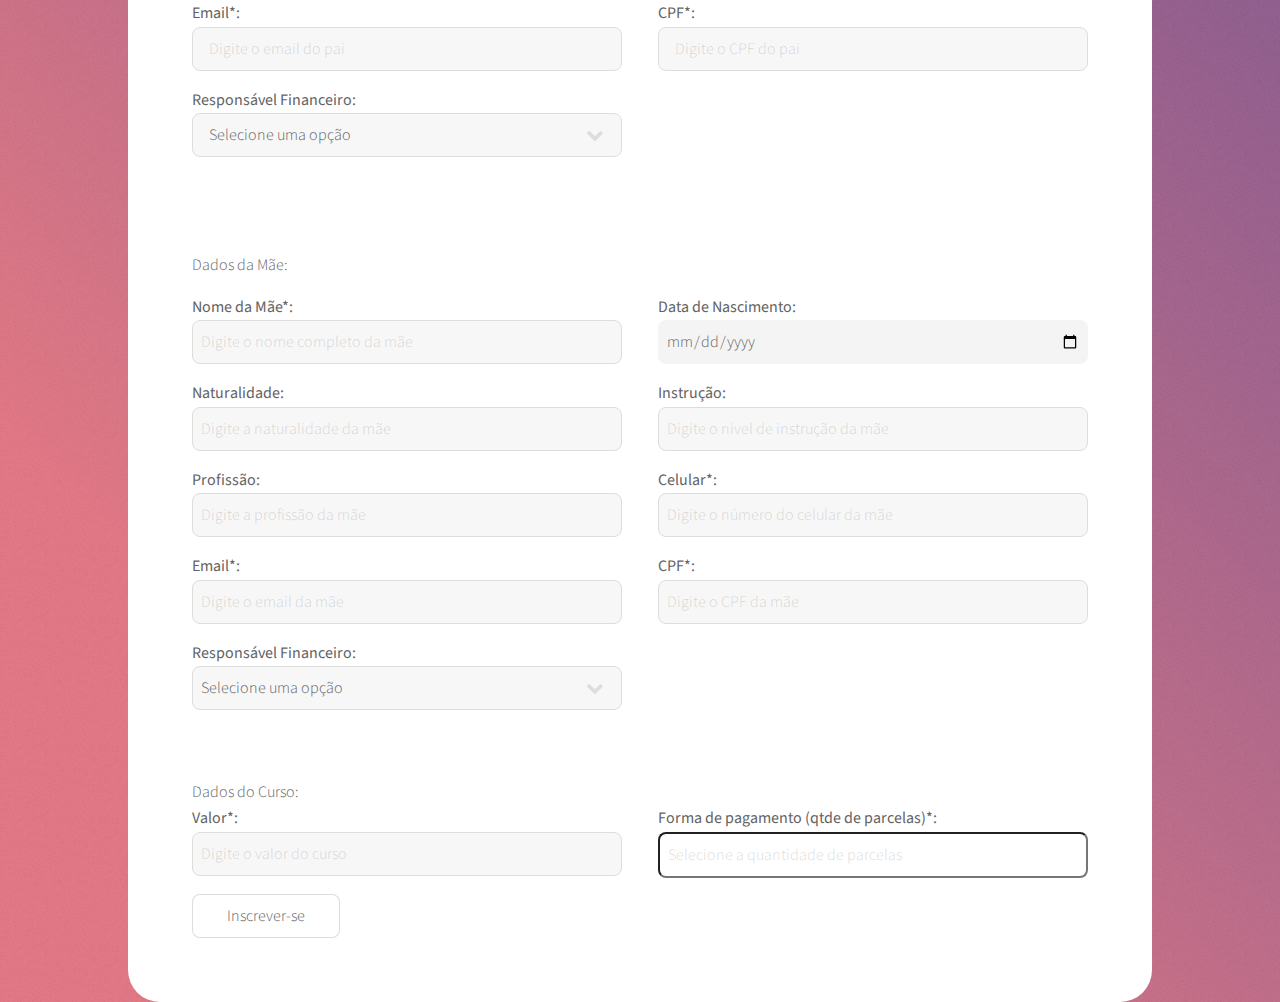
<file: html5up-stellar/language.html>
<!DOCTYPE html>
<html lang="pt-br">
<head>
  <meta charset="UTF-8">
  <meta name="viewport" content="width=device-width, initial-scale=1.0">
  <title>Linguagem</title>
  <link rel="stylesheet" href="assets/css/main.css">
  <noscript>
    <link rel="stylesheet" href="assets/css/noscript.css">
  </noscript>
  <style>
    
    .form-row {
      display: flex;
      justify-content: space-between;
      flex-wrap: wrap;
    }

    .form-group {
      flex: 0 0 48%; /* Ajuste a porcentagem conforme necessário */
      margin-bottom: 1rem;
    }

    .form-group label,
    .form-group input,
    .form-group select {
      font-size: 1rem; /* Tamanho reduzido da fonte */
    }

    /* Responsividade para telas menores */
    @media (max-width: 768px) {
      .form-group {
        flex: 0 0 100%;
      }
    }
    
  </style>
</head>
<body class="is-preload">
  <!-- Wrapper -->
  <div id="wrapper">
    <!-- Header -->
    <header id="header">
      <h2>Idiomas</h2>
      <img src="images/callcenter.png" alt="callcenter.png" style="max-width: 100%; height: auto;">
    </header>
    <div class="divSideitems">
      <h3>Formulário de Inscrição</h3>
    </div>
    <!-- Main -->
    <div id="main">
      <!-- Content -->
      <section id="content" class="main">
       
        <div class="form-container">
          <form action="" method="post">
            <!-- Seção: Dados do Aluno -->
            <fieldset>
              <p style="margin-bottom:15px"><legend>Dados do Aluno:</legend></p>
              <div class="form-row">
                <div class="form-group">
                  <label for="nome_aluno">Nome do aluno*:</label>
                  <input type="text" id="nome_aluno" name="nome_aluno" required placeholder="Digite o nome completo do aluno">
                </div>
                <div class="form-group">
                  <label for="endereco">Endereço:</label>
                  <input type="text" id="endereco" name="endereco" placeholder="Digite o endereço">
                </div>
               
                <div class="form-group">
                  <label for="bairro">Bairro:</label>
                  <input type="text" id="bairro" name="bairro" placeholder="Digite o bairro">
                </div>
                <div class="form-group">
                  <label for="cidade">Cidade:</label>
                  <input type="text" id="cidade" name="cidade" placeholder="Digite a cidade">
                </div>
                <div class="form-group">
                  <label for="numero">Número:</label>
                  <input type="text" id="numero" name="numero" placeholder="Digite o número da residência">
                </div>
                <div class="form-group">
                  <label for="cep">CEP:</label>
                  <input type="text" id="cep" name="cep" placeholder="Digite o CEP">
                </div>
                <div class="form-group">
                  <label for="complemento">Complemento:</label>
                  <input type="text" id="complemento" name="complemento" placeholder="Digite o complemento">
                </div>
                <div class="form-group">
                  <label for="estado">Estado:</label>
                  <input type="text" id="estado" name="estado" placeholder="Digite o estado">
                </div>
                <div class="form-group">
                  <label for="telefone">Telefone:</label>
                  <input type="text" id="telefone" name="telefone" placeholder="Digite o telefone fixo">
                </div>
                <div class="form-group">
                  <label for="celular">Celular*:</label>
                  <input type="text" id="celular" name="celular" required placeholder="Digite o número do celular">
                </div>
                <div class="form-group">
                  <label for="email">E-mail*:</label>
                  <input type="email" id="email" name="email" required placeholder="Digite o e-mail">
                </div>
                <div class="form-group">
                  <label for="cor">Cor*:</label>
                  <select id="cor" name="cor" required>
                    <option value="">Selecione a cor</option>
                    <option value="branca">Branca</option>
                    <option value="preta">Preta</option>
                    <option value="parda">Parda</option>
                    <option value="amarela">Amarela</option>
                    <option value="indigena">Indígena</option>
                  </select>
                </div>
              </div>
            </fieldset>
            <fieldset>
              <br></br>
              <p style="margin-bottom:15px"><legend>Dados do Pai:</legend></p>
              <div class="form-row">
                <div class="form-group">
                  <label for="nome_pai">Nome do Pai*:</label>
                  <input type="text" id="nome_pai" name="nome_pai" required placeholder="Digite o nome completo do pai">
                </div>
                <div class="form-group">
                  <label for="data_nascimento_pai">Data de Nascimento:</label>
                  <input type="date" id="data_nascimento_pai" name="data_nascimento_pai" style="font-size: 1rem; padding: 0.5em; width: 100%; background-color: #f5f4f4;border-radius: 0.5rem; border: #100f0f;" placeholder="Selecione a data de nascimento" >
                </div>
                
                <div class="form-group">
                  <label for="naturalidade_pai">Naturalidade:</label>
                  <input type="text" id="naturalidade_pai" name="naturalidade_pai" placeholder="Digite a naturalidade do pai">
                </div>
                <div class="form-group">
                  <label for="instrucao_pai">Instrução:</label>
                  <input type="text" id="instrucao_pai" name="instrucao_pai" placeholder="Digite o nível de instrução">
                </div>
                <div class="form-group">
                  <label for="profissao_pai">Profissão:</label>
                  <input type="text" id="profissao_pai" name="profissao_pai" placeholder="Digite a profissão do pai">
                </div>
                <div class="form-group">
                  <label for="celular_pai">Celular*:</label>
                  <input type="text" id="celular_pai" name="celular_pai" required placeholder="Digite o número do celular do pai">
                </div>
                <div class="form-group">
                  <label for="email_pai">Email*:</label>
                  <input type="email" id="email_pai" name="email_pai" required placeholder="Digite o email do pai">
                </div>
                <div class="form-group">
                  <label for="cpf_pai">CPF*:</label>
                  <input type="text" id="cpf_pai" name="cpf_pai" required placeholder="Digite o CPF do pai">
                </div>
                <div class="form-group">
                  <label for="responsavel_financeiro_pai">Responsável Financeiro:</label>
                  <select id="responsavel_financeiro_pai" name="responsavel_financeiro_pai" required>
                    <option value="">Selecione uma opção</option>
                    <option value="sim">Sim</option>
                    <option value="nao">Não</option>
                  </select>
                </div>
              </div>
            </fieldset>
            <br>
              <br></br>
              <fieldset>
              <p style="margin-bottom:15px"><legend>Dados da Mãe:</legend></p>
              <div class="form-row">
                <div class="form-group">
                  <label for="nome_mae">Nome da Mãe*:</label>
                  <input type="text" id="nome_mae" name="nome_mae" required placeholder="Digite o nome completo da mãe" style="font-size: 1rem; padding: 0.5em; width: 100%;">
                </div>
                <div class="form-group">
                  <label for="data_nascimento_mae">Data de Nascimento:</label>
                  <input type="date" id="data_nascimento_mae" name="data_nascimento_mae" placeholder="Selecione a data de nascimento" style="font-size: 1rem; padding: 0.5em; width: 100%; background-color:#f5f4f4; border-radius: 0.5rem; border: #100f0f;">
                </div>
                <div class="form-group">
                  <label for="naturalidade_mae">Naturalidade:</label>
                  <input type="text" id="naturalidade_mae" name="naturalidade_mae" placeholder="Digite a naturalidade da mãe" style="font-size: 1rem; padding: 0.5em; width: 100%;">
                </div>
                <div class="form-group">
                  <label for="instrucao_mae">Instrução:</label>
                  <input type="text" id="instrucao_mae" name="instrucao_mae" placeholder="Digite o nível de instrução da mãe" style="font-size: 1rem; padding: 0.5em; width: 100%;">
                </div>
                <div class="form-group">
                  <label for="profissao_mae">Profissão:</label>
                  <input type="text" id="profissao_mae" name="profissao_mae" placeholder="Digite a profissão da mãe" style="font-size: 1rem; padding: 0.5em; width: 100%;">
                </div>
                <div class="form-group">
                  <label for="celular_mae">Celular*:</label>
                  <input type="text" id="celular_mae" name="celular_mae" required placeholder="Digite o número do celular da mãe" style="font-size: 1rem; padding: 0.5em; width: 100%;">
                </div>
                <div class="form-group">
                  <label for="email_mae">Email*:</label>
                  <input type="email" id="email_mae" name="email_mae" required placeholder="Digite o email da mãe" style="font-size: 1rem; padding: 0.5em; width: 100%;">
                </div>
                <div class="form-group">
                  <label for="cpf_mae">CPF*:</label>
                  <input type="text" id="cpf_mae" name="cpf_mae" required placeholder="Digite o CPF da mãe" style="font-size: 1rem; padding: 0.5em; width: 100%;">
                </div>
                <div class="form-group">
                  <label for="responsavel_financeiro_mae">Responsável Financeiro:</label>
                  <select id="responsavel_financeiro_mae" name="responsavel_financeiro_mae" required style="font-size: 1rem; padding: 0.5em; width: 100%;">
                    <option value="">Selecione uma opção</option>
                    <option value="sim">Sim</option>
                    <option value="nao">Não</option>
                  </select>
                </div>
              </div>
              <br></br>
            </fieldset>
            <fieldset>
              <legend>Dados do Curso:</legend>
              <div class="form-row">
              
                <div class="form-group">
                  <label for="valor_curso">Valor*:</label>
                  <input type="text" id="valor_curso" name="valor_curso" required placeholder="Digite o valor do curso" style="font-size: 1rem; padding: 0.5em; width: 100%;">
                </div>
                <div class="form-group">
                  <label for="forma_pagamento">Forma de pagamento (qtde de parcelas)*:</label>
                  <input type="number" id="forma_pagamento" name="forma_pagamento" required placeholder="Selecione a quantidade de parcelas" min="1" style="font-size: 1rem; padding: 0.5em; width: 100%; border-radius: 0.5rem;">
                </div>
              </div>
            </fieldset>
            <input type="submit" value="Inscrever-se">
          </form>
        </div>
      </section>
    </div>
  </div>
</body>
</html>
</file>
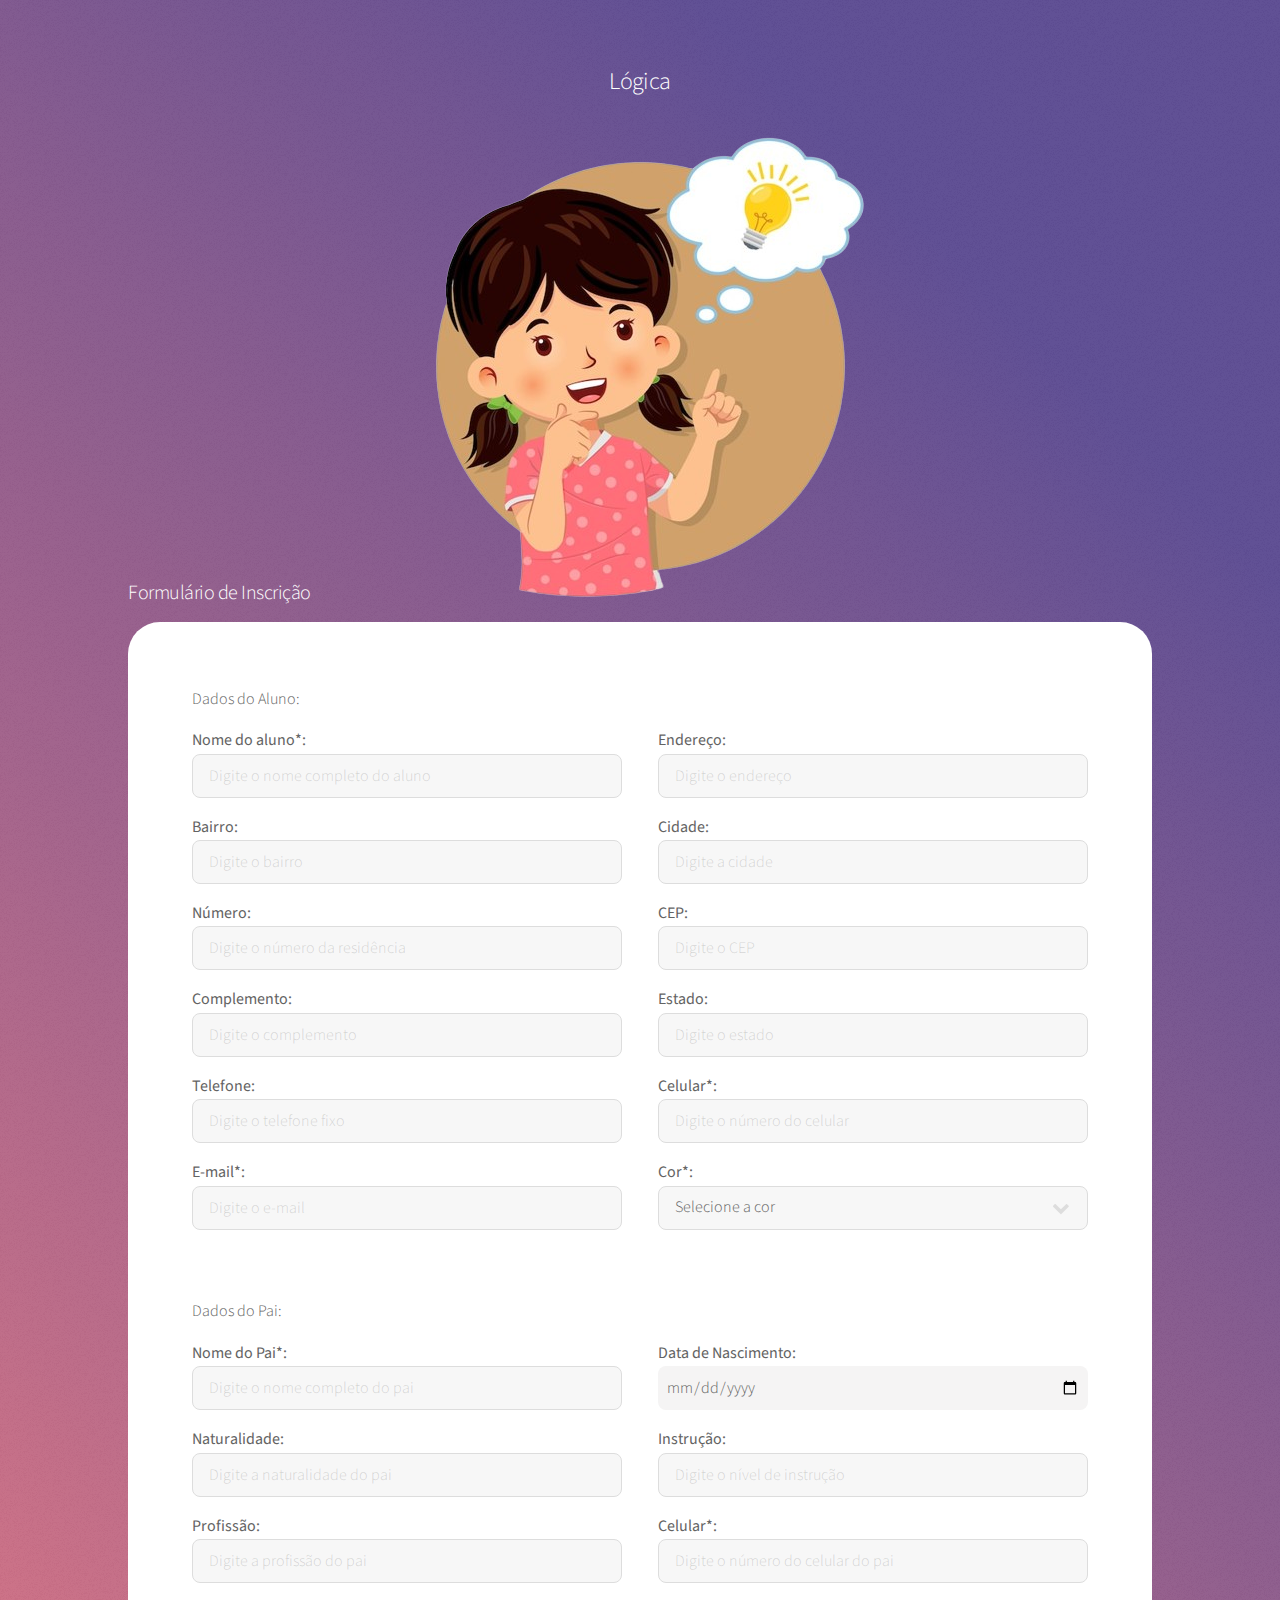
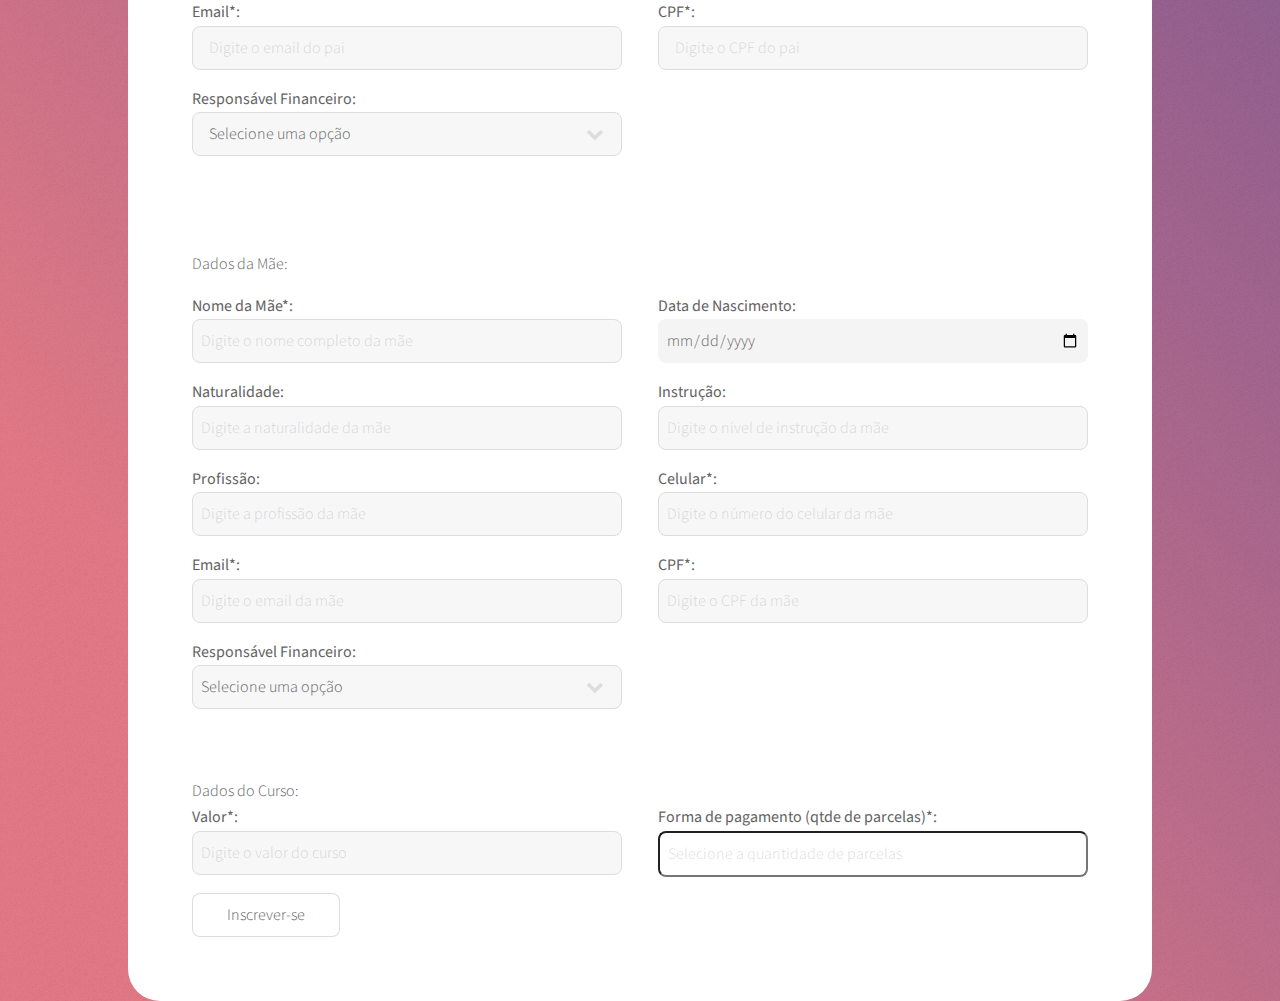
<file: html5up-stellar/logic.html>
<!DOCTYPE html>
<html lang="pt-br">
<head>
  <meta charset="UTF-8">
  <meta name="viewport" content="width=device-width, initial-scale=1.0">
  <title>Lógica</title>
  <link rel="stylesheet" href="assets/css/main.css">
  <noscript>
    <link rel="stylesheet" href="assets/css/noscript.css">
  </noscript>
  <style>
    
    .form-row {
      display: flex;
      justify-content: space-between;
      flex-wrap: wrap;
    }

    .form-group {
      flex: 0 0 48%; /* Ajuste a porcentagem conforme necessário */
      margin-bottom: 1rem;
    }

    .form-group label,
    .form-group input,
    .form-group select {
      font-size: 1rem; /* Tamanho reduzido da fonte */
    }

    /* Responsividade para telas menores */
    @media (max-width: 768px) {
      .form-group {
        flex: 0 0 100%;
      }
    }
    
  </style>
</head>
<body class="is-preload">
  <!-- Wrapper -->
  <div id="wrapper">
    <!-- Header -->
    <header id="header">
      <h2>Lógica</h2>
      <img src="images/kidTHINKING-removebg-preview.png" alt="kidThinking.png" style="max-width: 100%; height: auto;">
    </header>
    <div class="divSideitems">
      <h3>Formulário de Inscrição</h3>
    </div>
    <!-- Main -->
    <div id="main">
      <!-- Content -->
      <section id="content" class="main">
       
        <div class="form-container">
          <form action="" method="post">
            <!-- Seção: Dados do Aluno -->
            <fieldset>
              <p style="margin-bottom:15px"><legend>Dados do Aluno:</legend></p>
              <div class="form-row">
                <div class="form-group">
                  <label for="nome_aluno">Nome do aluno*:</label>
                  <input type="text" id="nome_aluno" name="nome_aluno" required placeholder="Digite o nome completo do aluno">
                </div>
                <div class="form-group">
                  <label for="endereco">Endereço:</label>
                  <input type="text" id="endereco" name="endereco" placeholder="Digite o endereço">
                </div>
               
                <div class="form-group">
                  <label for="bairro">Bairro:</label>
                  <input type="text" id="bairro" name="bairro" placeholder="Digite o bairro">
                </div>
                <div class="form-group">
                  <label for="cidade">Cidade:</label>
                  <input type="text" id="cidade" name="cidade" placeholder="Digite a cidade">
                </div>
                <div class="form-group">
                  <label for="numero">Número:</label>
                  <input type="text" id="numero" name="numero" placeholder="Digite o número da residência">
                </div>
                <div class="form-group">
                  <label for="cep">CEP:</label>
                  <input type="text" id="cep" name="cep" placeholder="Digite o CEP">
                </div>
                <div class="form-group">
                  <label for="complemento">Complemento:</label>
                  <input type="text" id="complemento" name="complemento" placeholder="Digite o complemento">
                </div>
                <div class="form-group">
                  <label for="estado">Estado:</label>
                  <input type="text" id="estado" name="estado" placeholder="Digite o estado">
                </div>
                <div class="form-group">
                  <label for="telefone">Telefone:</label>
                  <input type="text" id="telefone" name="telefone" placeholder="Digite o telefone fixo">
                </div>
                <div class="form-group">
                  <label for="celular">Celular*:</label>
                  <input type="text" id="celular" name="celular" required placeholder="Digite o número do celular">
                </div>
                <div class="form-group">
                  <label for="email">E-mail*:</label>
                  <input type="email" id="email" name="email" required placeholder="Digite o e-mail">
                </div>
                <div class="form-group">
                  <label for="cor">Cor*:</label>
                  <select id="cor" name="cor" required>
                    <option value="">Selecione a cor</option>
                    <option value="branca">Branca</option>
                    <option value="preta">Preta</option>
                    <option value="parda">Parda</option>
                    <option value="amarela">Amarela</option>
                    <option value="indigena">Indígena</option>
                  </select>
                </div>
              </div>
            </fieldset>
            <fieldset>
              <br></br>
              <p style="margin-bottom:15px"><legend>Dados do Pai:</legend></p>
              <div class="form-row">
                <div class="form-group">
                  <label for="nome_pai">Nome do Pai*:</label>
                  <input type="text" id="nome_pai" name="nome_pai" required placeholder="Digite o nome completo do pai">
                </div>
                <div class="form-group">
                  <label for="data_nascimento_pai">Data de Nascimento:</label>
                  <input type="date" id="data_nascimento_pai" name="data_nascimento_pai" style="font-size: 1rem; padding: 0.5em; width: 100%; background-color: #f5f4f4;border-radius: 0.5rem; border: #100f0f;" placeholder="Selecione a data de nascimento" >
                </div>
                
                <div class="form-group">
                  <label for="naturalidade_pai">Naturalidade:</label>
                  <input type="text" id="naturalidade_pai" name="naturalidade_pai" placeholder="Digite a naturalidade do pai">
                </div>
                <div class="form-group">
                  <label for="instrucao_pai">Instrução:</label>
                  <input type="text" id="instrucao_pai" name="instrucao_pai" placeholder="Digite o nível de instrução">
                </div>
                <div class="form-group">
                  <label for="profissao_pai">Profissão:</label>
                  <input type="text" id="profissao_pai" name="profissao_pai" placeholder="Digite a profissão do pai">
                </div>
                <div class="form-group">
                  <label for="celular_pai">Celular*:</label>
                  <input type="text" id="celular_pai" name="celular_pai" required placeholder="Digite o número do celular do pai">
                </div>
                <div class="form-group">
                  <label for="email_pai">Email*:</label>
                  <input type="email" id="email_pai" name="email_pai" required placeholder="Digite o email do pai">
                </div>
                <div class="form-group">
                  <label for="cpf_pai">CPF*:</label>
                  <input type="text" id="cpf_pai" name="cpf_pai" required placeholder="Digite o CPF do pai">
                </div>
                <div class="form-group">
                  <label for="responsavel_financeiro_pai">Responsável Financeiro:</label>
                  <select id="responsavel_financeiro_pai" name="responsavel_financeiro_pai" required>
                    <option value="">Selecione uma opção</option>
                    <option value="sim">Sim</option>
                    <option value="nao">Não</option>
                  </select>
                </div>
              </div>
            </fieldset>
            <br>
              <br></br>
              <fieldset>
              <p style="margin-bottom:15px"><legend>Dados da Mãe:</legend></p>
              <div class="form-row">
                <div class="form-group">
                  <label for="nome_mae">Nome da Mãe*:</label>
                  <input type="text" id="nome_mae" name="nome_mae" required placeholder="Digite o nome completo da mãe" style="font-size: 1rem; padding: 0.5em; width: 100%;">
                </div>
                <div class="form-group">
                  <label for="data_nascimento_mae">Data de Nascimento:</label>
                  <input type="date" id="data_nascimento_mae" name="data_nascimento_mae" placeholder="Selecione a data de nascimento" style="font-size: 1rem; padding: 0.5em; width: 100%; background-color:#f5f4f4; border-radius: 0.5rem; border: #100f0f;">
                </div>
                <div class="form-group">
                  <label for="naturalidade_mae">Naturalidade:</label>
                  <input type="text" id="naturalidade_mae" name="naturalidade_mae" placeholder="Digite a naturalidade da mãe" style="font-size: 1rem; padding: 0.5em; width: 100%;">
                </div>
                <div class="form-group">
                  <label for="instrucao_mae">Instrução:</label>
                  <input type="text" id="instrucao_mae" name="instrucao_mae" placeholder="Digite o nível de instrução da mãe" style="font-size: 1rem; padding: 0.5em; width: 100%;">
                </div>
                <div class="form-group">
                  <label for="profissao_mae">Profissão:</label>
                  <input type="text" id="profissao_mae" name="profissao_mae" placeholder="Digite a profissão da mãe" style="font-size: 1rem; padding: 0.5em; width: 100%;">
                </div>
                <div class="form-group">
                  <label for="celular_mae">Celular*:</label>
                  <input type="text" id="celular_mae" name="celular_mae" required placeholder="Digite o número do celular da mãe" style="font-size: 1rem; padding: 0.5em; width: 100%;">
                </div>
                <div class="form-group">
                  <label for="email_mae">Email*:</label>
                  <input type="email" id="email_mae" name="email_mae" required placeholder="Digite o email da mãe" style="font-size: 1rem; padding: 0.5em; width: 100%;">
                </div>
                <div class="form-group">
                  <label for="cpf_mae">CPF*:</label>
                  <input type="text" id="cpf_mae" name="cpf_mae" required placeholder="Digite o CPF da mãe" style="font-size: 1rem; padding: 0.5em; width: 100%;">
                </div>
                <div class="form-group">
                  <label for="responsavel_financeiro_mae">Responsável Financeiro:</label>
                  <select id="responsavel_financeiro_mae" name="responsavel_financeiro_mae" required style="font-size: 1rem; padding: 0.5em; width: 100%;">
                    <option value="">Selecione uma opção</option>
                    <option value="sim">Sim</option>
                    <option value="nao">Não</option>
                  </select>
                </div>
              </div>
              <br></br>
            </fieldset>
            <fieldset>
              <legend>Dados do Curso:</legend>
              <div class="form-row">
              
                <div class="form-group">
                  <label for="valor_curso">Valor*:</label>
                  <input type="text" id="valor_curso" name="valor_curso" required placeholder="Digite o valor do curso" style="font-size: 1rem; padding: 0.5em; width: 100%;">
                </div>
                <div class="form-group">
                  <label for="forma_pagamento">Forma de pagamento (qtde de parcelas)*:</label>
                  <input type="number" id="forma_pagamento" name="forma_pagamento" required placeholder="Selecione a quantidade de parcelas" min="1" style="font-size: 1rem; padding: 0.5em; width: 100%; border-radius: 0.5rem;">
                </div>
              </div>
            </fieldset>
            <input type="submit" value="Inscrever-se">
          </form>
        </div>
      </section>
    </div>
  </div>
</body>
</html>
</file>
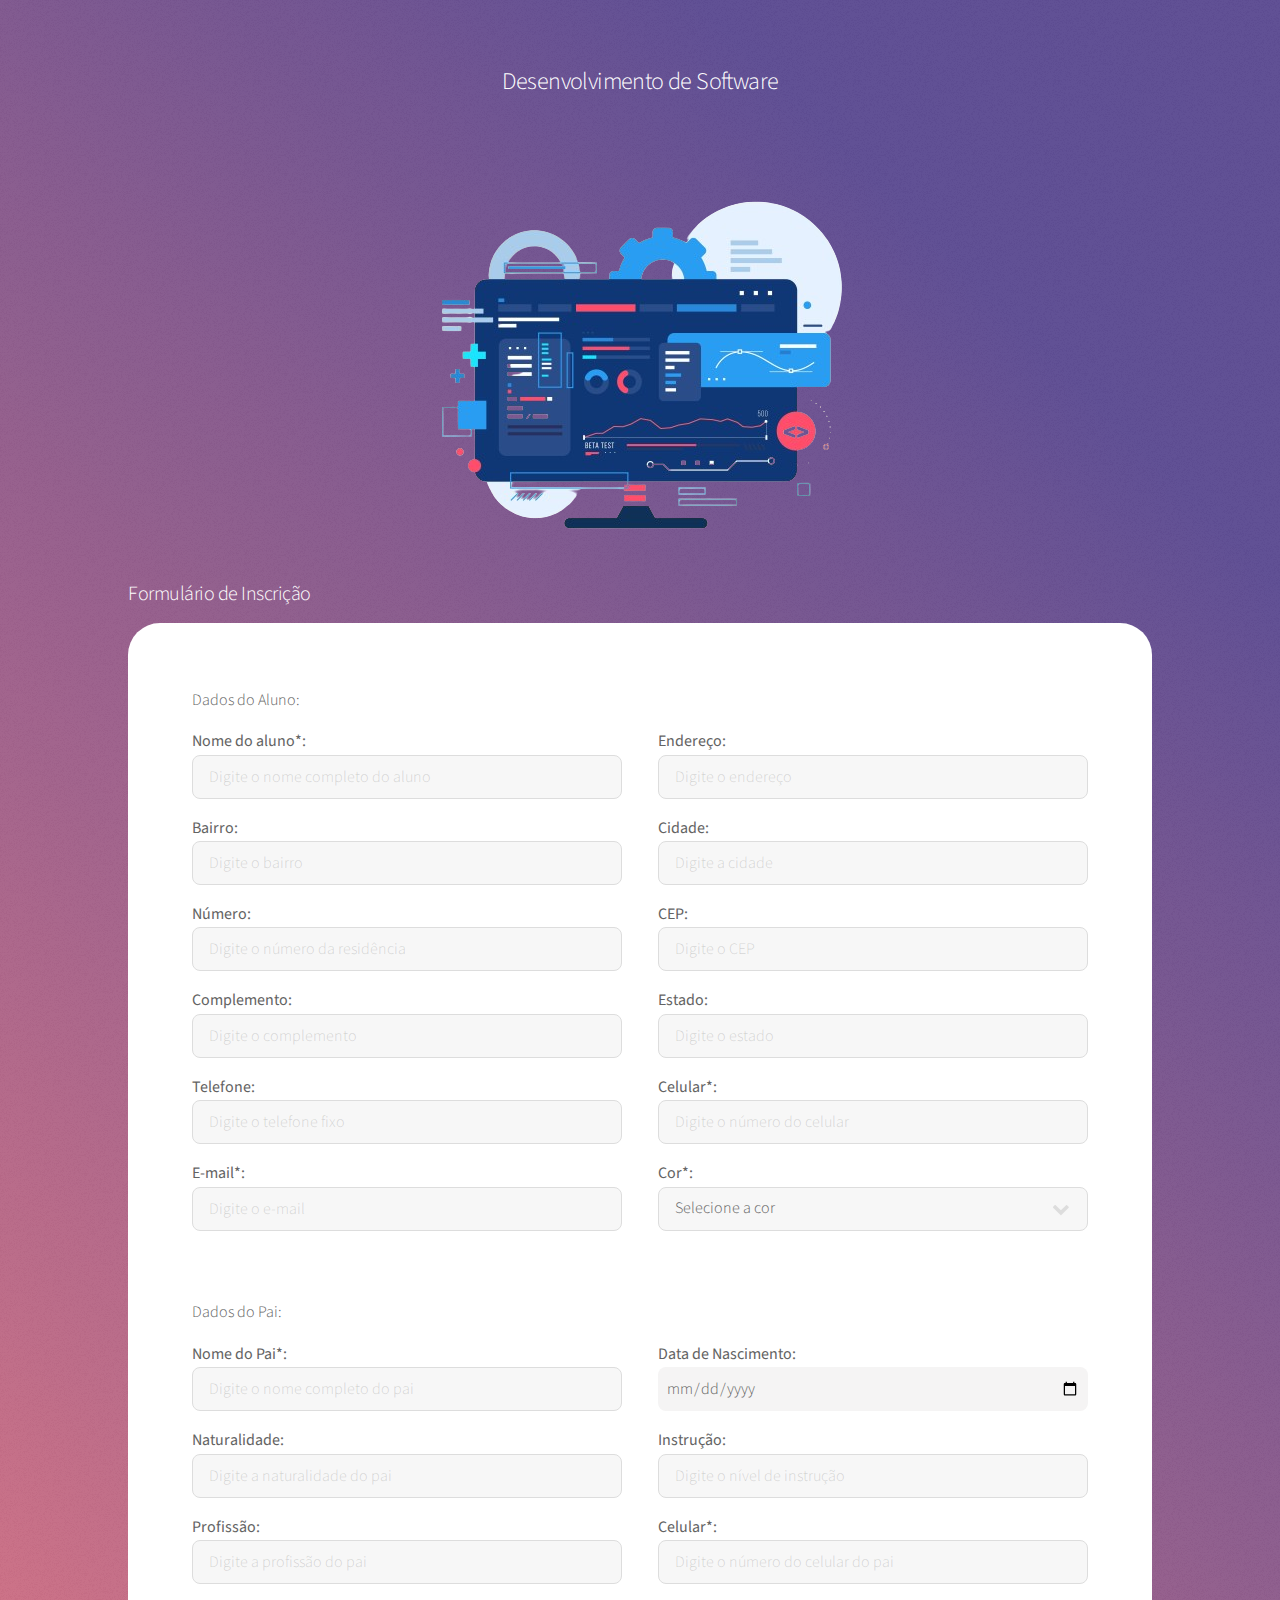
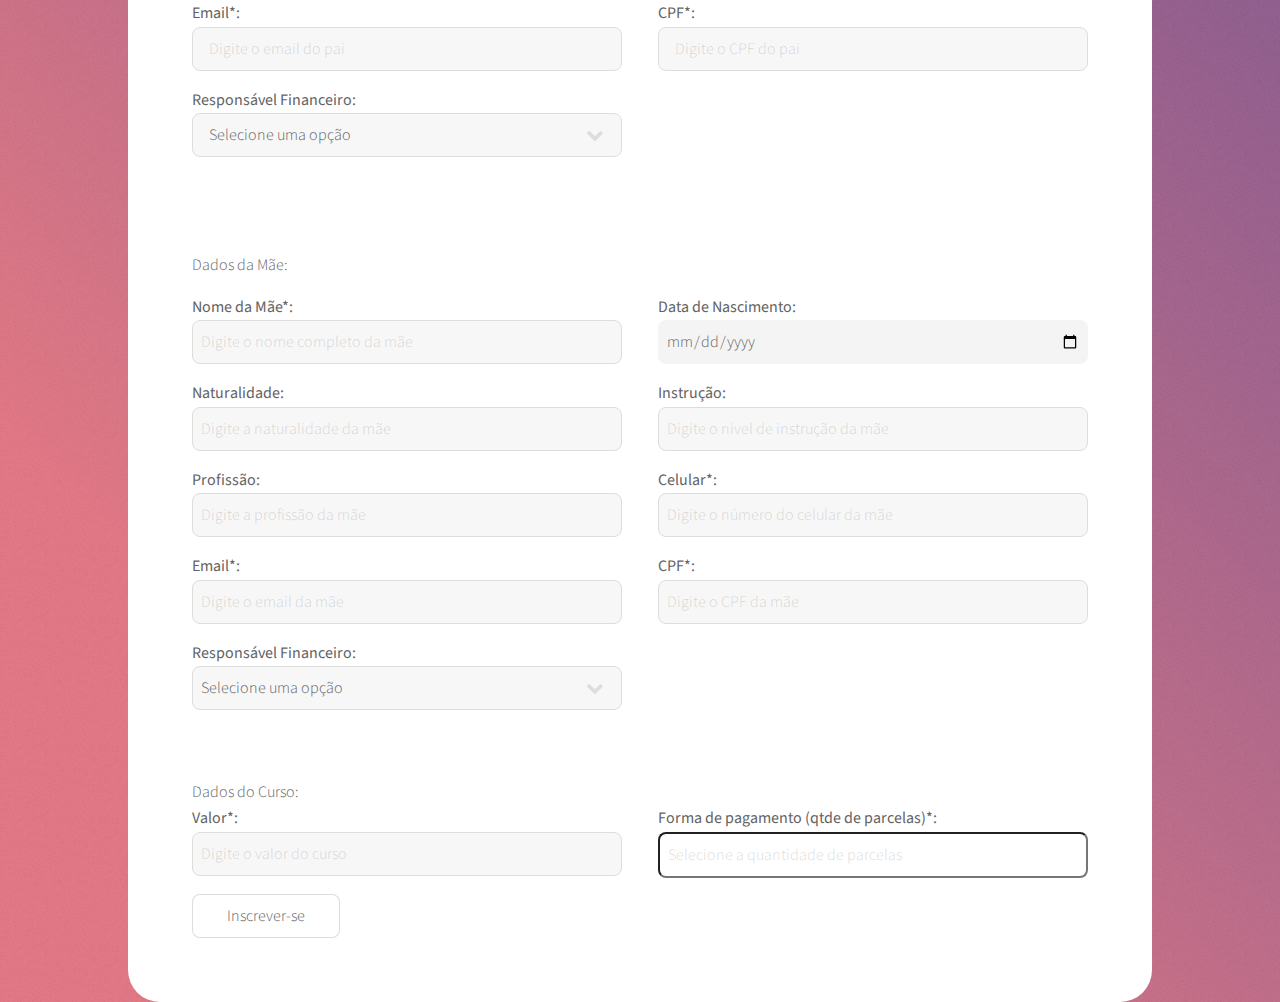
<file: html5up-stellar/softwareDevelopment.html>
<!DOCTYPE html>
<html lang="pt-br">
<head>
  <meta charset="UTF-8">
  <meta name="viewport" content="width=device-width, initial-scale=1.0">
  <title>Desenvolvimento de Software</title>
  <link rel="stylesheet" href="assets/css/main.css">
  <noscript>
    <link rel="stylesheet" href="assets/css/noscript.css">
  </noscript>
  <style>
    
    .form-row {
      display: flex;
      justify-content: space-between;
      flex-wrap: wrap;
    }

    .form-group {
      flex: 0 0 48%; /* Ajuste a porcentagem conforme necessário */
      margin-bottom: 1rem;
    }

    .form-group label,
    .form-group input,
    .form-group select {
      font-size: 1rem; /* Tamanho reduzido da fonte */
    }

    /* Responsividade para telas menores */
    @media (max-width: 768px) {
      .form-group {
        flex: 0 0 100%;
      }
    }
    
  </style>
</head>
<body class="is-preload">
  <!-- Wrapper -->
  <div id="wrapper">
    <!-- Header -->
    <header id="header">
      <h2>Desenvolvimento de Software</h2>
      <img src="images/computer.png" alt="computer.png" style="max-width: 100%; height: auto;">
    </header>
    <div class="divSideitems">
      <h3>Formulário de Inscrição</h3>
    </div>
    <!-- Main -->
    <div id="main">
      <!-- Content -->
      <section id="content" class="main">
       
        <div class="form-container">
          <form action="" method="post">
            <!-- Seção: Dados do Aluno -->
            <fieldset>
              <p style="margin-bottom:15px"><legend>Dados do Aluno:</legend></p>
              <div class="form-row">
                <div class="form-group">
                  <label for="nome_aluno">Nome do aluno*:</label>
                  <input type="text" id="nome_aluno" name="nome_aluno" required placeholder="Digite o nome completo do aluno">
                </div>
                <div class="form-group">
                  <label for="endereco">Endereço:</label>
                  <input type="text" id="endereco" name="endereco" placeholder="Digite o endereço">
                </div>
               
                <div class="form-group">
                  <label for="bairro">Bairro:</label>
                  <input type="text" id="bairro" name="bairro" placeholder="Digite o bairro">
                </div>
                <div class="form-group">
                  <label for="cidade">Cidade:</label>
                  <input type="text" id="cidade" name="cidade" placeholder="Digite a cidade">
                </div>
                <div class="form-group">
                  <label for="numero">Número:</label>
                  <input type="text" id="numero" name="numero" placeholder="Digite o número da residência">
                </div>
                <div class="form-group">
                  <label for="cep">CEP:</label>
                  <input type="text" id="cep" name="cep" placeholder="Digite o CEP">
                </div>
                <div class="form-group">
                  <label for="complemento">Complemento:</label>
                  <input type="text" id="complemento" name="complemento" placeholder="Digite o complemento">
                </div>
                <div class="form-group">
                  <label for="estado">Estado:</label>
                  <input type="text" id="estado" name="estado" placeholder="Digite o estado">
                </div>
                <div class="form-group">
                  <label for="telefone">Telefone:</label>
                  <input type="text" id="telefone" name="telefone" placeholder="Digite o telefone fixo">
                </div>
                <div class="form-group">
                  <label for="celular">Celular*:</label>
                  <input type="text" id="celular" name="celular" required placeholder="Digite o número do celular">
                </div>
                <div class="form-group">
                  <label for="email">E-mail*:</label>
                  <input type="email" id="email" name="email" required placeholder="Digite o e-mail">
                </div>
                <div class="form-group">
                  <label for="cor">Cor*:</label>
                  <select id="cor" name="cor" required>
                    <option value="">Selecione a cor</option>
                    <option value="branca">Branca</option>
                    <option value="preta">Preta</option>
                    <option value="parda">Parda</option>
                    <option value="amarela">Amarela</option>
                    <option value="indigena">Indígena</option>
                  </select>
                </div>
              </div>
            </fieldset>
            <fieldset>
              <br></br>
              <p style="margin-bottom:15px"><legend>Dados do Pai:</legend></p>
              <div class="form-row">
                <div class="form-group">
                  <label for="nome_pai">Nome do Pai*:</label>
                  <input type="text" id="nome_pai" name="nome_pai" required placeholder="Digite o nome completo do pai">
                </div>
                <div class="form-group">
                  <label for="data_nascimento_pai">Data de Nascimento:</label>
                  <input type="date" id="data_nascimento_pai" name="data_nascimento_pai" style="font-size: 1rem; padding: 0.5em; width: 100%; background-color: #f5f4f4;border-radius: 0.5rem; border: #100f0f;" placeholder="Selecione a data de nascimento" >
                </div>
                
                <div class="form-group">
                  <label for="naturalidade_pai">Naturalidade:</label>
                  <input type="text" id="naturalidade_pai" name="naturalidade_pai" placeholder="Digite a naturalidade do pai">
                </div>
                <div class="form-group">
                  <label for="instrucao_pai">Instrução:</label>
                  <input type="text" id="instrucao_pai" name="instrucao_pai" placeholder="Digite o nível de instrução">
                </div>
                <div class="form-group">
                  <label for="profissao_pai">Profissão:</label>
                  <input type="text" id="profissao_pai" name="profissao_pai" placeholder="Digite a profissão do pai">
                </div>
                <div class="form-group">
                  <label for="celular_pai">Celular*:</label>
                  <input type="text" id="celular_pai" name="celular_pai" required placeholder="Digite o número do celular do pai">
                </div>
                <div class="form-group">
                  <label for="email_pai">Email*:</label>
                  <input type="email" id="email_pai" name="email_pai" required placeholder="Digite o email do pai">
                </div>
                <div class="form-group">
                  <label for="cpf_pai">CPF*:</label>
                  <input type="text" id="cpf_pai" name="cpf_pai" required placeholder="Digite o CPF do pai">
                </div>
                <div class="form-group">
                  <label for="responsavel_financeiro_pai">Responsável Financeiro:</label>
                  <select id="responsavel_financeiro_pai" name="responsavel_financeiro_pai" required>
                    <option value="">Selecione uma opção</option>
                    <option value="sim">Sim</option>
                    <option value="nao">Não</option>
                  </select>
                </div>
              </div>
            </fieldset>
            <br>
              <br></br>
              <fieldset>
              <p style="margin-bottom:15px"><legend>Dados da Mãe:</legend></p>
              <div class="form-row">
                <div class="form-group">
                  <label for="nome_mae">Nome da Mãe*:</label>
                  <input type="text" id="nome_mae" name="nome_mae" required placeholder="Digite o nome completo da mãe" style="font-size: 1rem; padding: 0.5em; width: 100%;">
                </div>
                <div class="form-group">
                  <label for="data_nascimento_mae">Data de Nascimento:</label>
                  <input type="date" id="data_nascimento_mae" name="data_nascimento_mae" placeholder="Selecione a data de nascimento" style="font-size: 1rem; padding: 0.5em; width: 100%; background-color:#f5f4f4; border-radius: 0.5rem; border: #100f0f;">
                </div>
                <div class="form-group">
                  <label for="naturalidade_mae">Naturalidade:</label>
                  <input type="text" id="naturalidade_mae" name="naturalidade_mae" placeholder="Digite a naturalidade da mãe" style="font-size: 1rem; padding: 0.5em; width: 100%;">
                </div>
                <div class="form-group">
                  <label for="instrucao_mae">Instrução:</label>
                  <input type="text" id="instrucao_mae" name="instrucao_mae" placeholder="Digite o nível de instrução da mãe" style="font-size: 1rem; padding: 0.5em; width: 100%;">
                </div>
                <div class="form-group">
                  <label for="profissao_mae">Profissão:</label>
                  <input type="text" id="profissao_mae" name="profissao_mae" placeholder="Digite a profissão da mãe" style="font-size: 1rem; padding: 0.5em; width: 100%;">
                </div>
                <div class="form-group">
                  <label for="celular_mae">Celular*:</label>
                  <input type="text" id="celular_mae" name="celular_mae" required placeholder="Digite o número do celular da mãe" style="font-size: 1rem; padding: 0.5em; width: 100%;">
                </div>
                <div class="form-group">
                  <label for="email_mae">Email*:</label>
                  <input type="email" id="email_mae" name="email_mae" required placeholder="Digite o email da mãe" style="font-size: 1rem; padding: 0.5em; width: 100%;">
                </div>
                <div class="form-group">
                  <label for="cpf_mae">CPF*:</label>
                  <input type="text" id="cpf_mae" name="cpf_mae" required placeholder="Digite o CPF da mãe" style="font-size: 1rem; padding: 0.5em; width: 100%;">
                </div>
                <div class="form-group">
                  <label for="responsavel_financeiro_mae">Responsável Financeiro:</label>
                  <select id="responsavel_financeiro_mae" name="responsavel_financeiro_mae" required style="font-size: 1rem; padding: 0.5em; width: 100%;">
                    <option value="">Selecione uma opção</option>
                    <option value="sim">Sim</option>
                    <option value="nao">Não</option>
                  </select>
                </div>
              </div>
              <br></br>
            </fieldset>
            <fieldset>
              <legend>Dados do Curso:</legend>
              <div class="form-row">
              
                <div class="form-group">
                  <label for="valor_curso">Valor*:</label>
                  <input type="text" id="valor_curso" name="valor_curso" required placeholder="Digite o valor do curso" style="font-size: 1rem; padding: 0.5em; width: 100%;">
                </div>
                <div class="form-group">
                  <label for="forma_pagamento">Forma de pagamento (qtde de parcelas)*:</label>
                  <input type="number" id="forma_pagamento" name="forma_pagamento" required placeholder="Selecione a quantidade de parcelas" min="1" style="font-size: 1rem; padding: 0.5em; width: 100%; border-radius: 0.5rem;">
                </div>
              </div>
            </fieldset>
            <input type="submit" value="Inscrever-se">
          </form>
        </div>
      </section>
    </div>
  </div>
</body>
</html>
</file>
<file: html5up-stellar/assets/css/noscript.css>
/*
	Stellar by HTML5 UP
	html5up.net | @ajlkn
	Free for personal and commercial use under the CCA 3.0 license (html5up.net/license)
*/

/* Header */

	body.is-preload #header.alt > * {
		opacity: 1;
	}

	body.is-preload #header.alt .logo {
		-moz-transform: none;
		-webkit-transform: none;
		-ms-transform: none;
		transform: none;
	}
</file>
<file: html5up-stellar/assets/css/main.css>
@import url(fontawesome-all.min.css);
@import "https://fonts.googleapis.com/css?family=Source+Sans+Pro:300,400";

/*
	Stellar by HTML5 UP
	html5up.net | @ajlkn
	Free for personal and commercial use under the CCA 3.0 license (html5up.net/license)
*/

html,
body,
div,
span,
applet,
object,
iframe,
h1,
h2,
h3,
h4,
h5,
h6,
p,
blockquote,
pre,
a,
abbr,
acronym,
address,
big,
cite,
code,
del,
dfn,
em,
img,
ins,
kbd,
q,
s,
samp,
small,
strike,
strong,
sub,
sup,
tt,
var,
b,
u,
i,
center,
dl,
dt,
dd,
ol,
ul,
li,
fieldset,
form,
label,
legend,
table,
caption,
tbody,
tfoot,
thead,
tr,
th,
td,
article,
aside,
canvas,
details,
embed,
figure,
figcaption,
footer,
header,
hgroup,
menu,
nav,
output,
ruby,
section,
summary,
time,
mark,
audio,
video {
  margin: 0;
  padding: 0;
  border: 0;
  font-size: 100%;
  font: inherit;
  vertical-align: baseline;
}

article,
aside,
details,
figcaption,
figure,
footer,
header,
hgroup,
menu,
nav,
section {
  display: block;
}

body {
  line-height: 1;
}

ol,
ul {
  list-style: none;
}

blockquote,
q {
  quotes: none;
}

blockquote:before,
blockquote:after,
q:before,
q:after {
  content: "";
  content: none;
}

table {
  border-collapse: collapse;
  border-spacing: 0;
}

body {
  -webkit-text-size-adjust: none;
}

mark {
  background-color: transparent;
  color: inherit;
}

input::-moz-focus-inner {
  border: 0;
  padding: 0;
}

input,
select,
textarea {
  -moz-appearance: none;
  -webkit-appearance: none;
  -ms-appearance: none;
  appearance: none;
}

/* Basic */

@-ms-viewport {
  width: device-width;
}

body {
  -ms-overflow-style: scrollbar;
}

@media screen and (max-width: 480px) {
  html,
  body {
    min-width: 320px;
  }
}

html {
  box-sizing: border-box;
}

*,
*:before,
*:after {
  box-sizing: inherit;
}

body {
  background-color: #935d8c;
  background-image: url("images/overlay.png"),
    -moz-linear-gradient(45deg, #e37682 15%, #5f4d93 85%);
  background-image: url("images/overlay.png"),
    -webkit-linear-gradient(45deg, #e37682 15%, #5f4d93 85%);
  background-image: url("images/overlay.png"),
    -ms-linear-gradient(45deg, #e37682 15%, #5f4d93 85%);
  background-image: url("images/overlay.png"),
    linear-gradient(45deg, #e37682 15%, #5f4d93 85%);
}

body.is-preload *,
body.is-preload *:before,
body.is-preload *:after {
  -moz-animation: none !important;
  -webkit-animation: none !important;
  -ms-animation: none !important;
  animation: none !important;
  -moz-transition: none !important;
  -webkit-transition: none !important;
  -ms-transition: none !important;
  transition: none !important;
}

/* Type */

body {
  background-color: #935d8c;
  color: rgba(255, 255, 255, 0.65);
}

body,
input,
select,
textarea {
  font-family: "Source Sans Pro", Helvetica, sans-serif;
  font-size: 17pt;
  font-weight: 300;
  line-height: 1.65;
}

@media screen and (max-width: 1680px) {
  body,
  input,
  select,
  textarea {
    font-size: 14pt;
  }
}

@media screen and (max-width: 1280px) {
  body,
  input,
  select,
  textarea {
    font-size: 12pt;
  }
}

@media screen and (max-width: 360px) {
  body,
  input,
  select,
  textarea {
    font-size: 11pt;
  }
}

a {
  -moz-transition: color 0.2s ease, border-bottom 0.2s ease;
  -webkit-transition: color 0.2s ease, border-bottom 0.2s ease;
  -ms-transition: color 0.2s ease, border-bottom 0.2s ease;
  transition: color 0.2s ease, border-bottom 0.2s ease;
  text-decoration: none;
  /* border-bottom: dotted 1px; */
  color: inherit;
}

a:hover {
  border-bottom-color: transparent;
}

strong,
b {
  font-weight: 400;
}

em,
i {
  font-style: italic;
}

p {
  margin: 0 0 2em 0;
}

p.content {
  -moz-columns: 20em 2;
  -webkit-columns: 20em 2;
  -ms-columns: 20em 2;
  columns: 20em 2;
  -moz-column-gap: 2em;
  -webkit-column-gap: 2em;
  -ms-column-gap: 2em;
  column-gap: 2em;
  text-align: justify;
}

h1,
h2,
h3,
h4,
h5,
h6 {
  font-weight: 300;
  line-height: 1.5;
  margin: 0 0 0.7em 0;
  letter-spacing: -0.025em;
}

h1 a,
h2 a,
h3 a,
h4 a,
h5 a,
h6 a {
  color: inherit;
  text-decoration: none;
}

h1 {
  font-size: 2.5em;
  line-height: 1.2;
}

h2 {
  font-size: 1.5em;
}

h3 {
  font-size: 1.25em;
}

h4 {
  font-size: 1.1em;
}

h5 {
  font-size: 0.9em;
}

h6 {
  font-size: 0.7em;
}

@media screen and (max-width: 736px) {
  h1 {
    font-size: 2em;
  }
}

sub {
  font-size: 0.8em;
  position: relative;
  top: 0.5em;
}

sup {
  font-size: 0.8em;
  position: relative;
  top: -0.5em;
}

blockquote {
  border-left: solid 4px;
  font-style: italic;
  margin: 0 0 2em 0;
  padding: 0.5em 0 0.5em 2em;
}

code {
  border-radius: 8px;
  border: solid 1px;
  font-family: "Courier New", monospace;
  font-size: 0.9em;
  margin: 0 0.25em;
  padding: 0.25em 0.65em;
}

pre {
  -webkit-overflow-scrolling: touch;
  font-family: "Courier New", monospace;
  font-size: 0.9em;
  margin: 0 0 2em 0;
}

pre code {
  display: block;
  line-height: 1.75;
  padding: 1em 1.5em;
  overflow-x: auto;
}

hr {
  border: 0;
  border-bottom: solid 1px;
  margin: 2em 0;
}

hr.major {
  margin: 3em 0;
}

.align-left {
  text-align: left;
}

.align-center {
  text-align: center;
}

.align-right {
  text-align: right;
}

input,
select,
textarea {
  color: #ffffff;
}

a:hover {
  color: #ffffff;
}

strong,
b {
  color: #ffffff;
}

h1,
h2,
h3,
h4,
h5,
h6 {
  color: #ffffff;
}

blockquote {
  border-left-color: rgba(255, 255, 255, 0.35);
}

code {
  background: rgba(255, 255, 255, 0.075);
  border-color: rgba(255, 255, 255, 0.35);
}

hr {
  border-bottom-color: rgba(255, 255, 255, 0.35);
}

/* Row */

.row {
  display: flex;
  flex-wrap: wrap;
  box-sizing: border-box;
  align-items: stretch;
}

.row > * {
  box-sizing: border-box;
}

.row.gtr-uniform > * > :last-child {
  margin-bottom: 0;
}

.row.aln-left {
  justify-content: flex-start;
}

.row.aln-center {
  justify-content: center;
}

.row.aln-right {
  justify-content: flex-end;
}

.row.aln-top {
  align-items: flex-start;
}

.row.aln-middle {
  align-items: center;
}

.row.aln-bottom {
  align-items: flex-end;
}

.row > .imp {
  order: -1;
}

.row > .col-1 {
  width: 8.33333%;
}

.row > .off-1 {
  margin-left: 8.33333%;
}

.row > .col-2 {
  width: 16.66667%;
}

.row > .off-2 {
  margin-left: 16.66667%;
}

.row > .col-3 {
  width: 25%;
}

.row > .off-3 {
  margin-left: 25%;
}

.row > .col-4 {
  width: 33.33333%;
}

.row > .off-4 {
  margin-left: 33.33333%;
}

.row > .col-5 {
  width: 41.66667%;
}

.row > .off-5 {
  margin-left: 41.66667%;
}

.row > .col-6 {
  width: 50%;
}

.row > .off-6 {
  margin-left: 50%;
}

.row > .col-7 {
  width: 58.33333%;
}

.row > .off-7 {
  margin-left: 58.33333%;
}

.row > .col-8 {
  width: 66.66667%;
}

.row > .off-8 {
  margin-left: 66.66667%;
}

.row > .col-9 {
  width: 75%;
}

.row > .off-9 {
  margin-left: 75%;
}

.row > .col-10 {
  width: 83.33333%;
}

.row > .off-10 {
  margin-left: 83.33333%;
}

.row > .col-11 {
  width: 91.66667%;
}

.row > .off-11 {
  margin-left: 91.66667%;
}

.row > .col-12 {
  width: 100%;
}

.row > .off-12 {
  margin-left: 100%;
}

.row.gtr-0 {
  margin-top: 0;
  margin-left: 0em;
}

.row.gtr-0 > * {
  padding: 0 0 0 0em;
}

.row.gtr-0.gtr-uniform {
  margin-top: 0em;
}

.row.gtr-0.gtr-uniform > * {
  padding-top: 0em;
}

.row.gtr-25 {
  margin-top: 0;
  margin-left: -0.375em;
}

.row.gtr-25 > * {
  padding: 0 0 0 0.375em;
}

.row.gtr-25.gtr-uniform {
  margin-top: -0.375em;
}

.row.gtr-25.gtr-uniform > * {
  padding-top: 0.375em;
}

.row.gtr-50 {
  margin-top: 0;
  margin-left: -0.75em;
}

.row.gtr-50 > * {
  padding: 0 0 0 0.75em;
}

.row.gtr-50.gtr-uniform {
  margin-top: -0.75em;
}

.row.gtr-50.gtr-uniform > * {
  padding-top: 0.75em;
}

.row {
  margin-top: 0;
  margin-left: -1.5em;
}

.row > * {
  padding: 0 0 0 1.5em;
}

.row.gtr-uniform {
  margin-top: -1.5em;
}

.row.gtr-uniform > * {
  padding-top: 1.5em;
}

.row.gtr-150 {
  margin-top: 0;
  margin-left: -2.25em;
}

.row.gtr-150 > * {
  padding: 0 0 0 2.25em;
}

.row.gtr-150.gtr-uniform {
  margin-top: -2.25em;
}

.row.gtr-150.gtr-uniform > * {
  padding-top: 2.25em;
}

.row.gtr-200 {
  margin-top: 0;
  margin-left: -3em;
}

.row.gtr-200 > * {
  padding: 0 0 0 3em;
}

.row.gtr-200.gtr-uniform {
  margin-top: -3em;
}

.row.gtr-200.gtr-uniform > * {
  padding-top: 3em;
}

@media screen and (max-width: 1680px) {
  .row {
    display: flex;
    flex-wrap: wrap;
    box-sizing: border-box;
    align-items: stretch;
  }

  .row > * {
    box-sizing: border-box;
  }

  .row.gtr-uniform > * > :last-child {
    margin-bottom: 0;
  }

  .row.aln-left {
    justify-content: flex-start;
  }

  .row.aln-center {
    justify-content: center;
  }

  .row.aln-right {
    justify-content: flex-end;
  }

  .row.aln-top {
    align-items: flex-start;
  }

  .row.aln-middle {
    align-items: center;
  }

  .row.aln-bottom {
    align-items: flex-end;
  }

  .row > .imp-xlarge {
    order: -1;
  }

  .row > .col-1-xlarge {
    width: 8.33333%;
  }

  .row > .off-1-xlarge {
    margin-left: 8.33333%;
  }

  .row > .col-2-xlarge {
    width: 16.66667%;
  }

  .row > .off-2-xlarge {
    margin-left: 16.66667%;
  }

  .row > .col-3-xlarge {
    width: 25%;
  }

  .row > .off-3-xlarge {
    margin-left: 25%;
  }

  .row > .col-4-xlarge {
    width: 33.33333%;
  }

  .row > .off-4-xlarge {
    margin-left: 33.33333%;
  }

  .row > .col-5-xlarge {
    width: 41.66667%;
  }

  .row > .off-5-xlarge {
    margin-left: 41.66667%;
  }

  .row > .col-6-xlarge {
    width: 50%;
  }

  .row > .off-6-xlarge {
    margin-left: 50%;
  }

  .row > .col-7-xlarge {
    width: 58.33333%;
  }

  .row > .off-7-xlarge {
    margin-left: 58.33333%;
  }

  .row > .col-8-xlarge {
    width: 66.66667%;
  }

  .row > .off-8-xlarge {
    margin-left: 66.66667%;
  }

  .row > .col-9-xlarge {
    width: 75%;
  }

  .row > .off-9-xlarge {
    margin-left: 75%;
  }

  .row > .col-10-xlarge {
    width: 83.33333%;
  }

  .row > .off-10-xlarge {
    margin-left: 83.33333%;
  }

  .row > .col-11-xlarge {
    width: 91.66667%;
  }

  .row > .off-11-xlarge {
    margin-left: 91.66667%;
  }

  .row > .col-12-xlarge {
    width: 100%;
  }

  .row > .off-12-xlarge {
    margin-left: 100%;
  }

  .row.gtr-0 {
    margin-top: 0;
    margin-left: 0em;
  }

  .row.gtr-0 > * {
    padding: 0 0 0 0em;
  }

  .row.gtr-0.gtr-uniform {
    margin-top: 0em;
  }

  .row.gtr-0.gtr-uniform > * {
    padding-top: 0em;
  }

  .row.gtr-25 {
    margin-top: 0;
    margin-left: -0.375em;
  }

  .row.gtr-25 > * {
    padding: 0 0 0 0.375em;
  }

  .row.gtr-25.gtr-uniform {
    margin-top: -0.375em;
  }

  .row.gtr-25.gtr-uniform > * {
    padding-top: 0.375em;
  }

  .row.gtr-50 {
    margin-top: 0;
    margin-left: -0.75em;
  }

  .row.gtr-50 > * {
    padding: 0 0 0 0.75em;
  }

  .row.gtr-50.gtr-uniform {
    margin-top: -0.75em;
  }

  .row.gtr-50.gtr-uniform > * {
    padding-top: 0.75em;
  }

  .row {
    margin-top: 0;
    margin-left: -1.5em;
  }

  .row > * {
    padding: 0 0 0 1.5em;
  }

  .row.gtr-uniform {
    margin-top: -1.5em;
  }

  .row.gtr-uniform > * {
    padding-top: 1.5em;
  }

  .row.gtr-150 {
    margin-top: 0;
    margin-left: -2.25em;
  }

  .row.gtr-150 > * {
    padding: 0 0 0 2.25em;
  }

  .row.gtr-150.gtr-uniform {
    margin-top: -2.25em;
  }

  .row.gtr-150.gtr-uniform > * {
    padding-top: 2.25em;
  }

  .row.gtr-200 {
    margin-top: 0;
    margin-left: -3em;
  }

  .row.gtr-200 > * {
    padding: 0 0 0 3em;
  }

  .row.gtr-200.gtr-uniform {
    margin-top: -3em;
  }

  .row.gtr-200.gtr-uniform > * {
    padding-top: 3em;
  }
}

@media screen and (max-width: 1280px) {
  .row {
    display: flex;
    flex-wrap: wrap;
    box-sizing: border-box;
    align-items: stretch;
  }

  .row > * {
    box-sizing: border-box;
  }

  .row.gtr-uniform > * > :last-child {
    margin-bottom: 0;
  }

  .row.aln-left {
    justify-content: flex-start;
  }

  .row.aln-center {
    justify-content: center;
  }

  .row.aln-right {
    justify-content: flex-end;
  }

  .row.aln-top {
    align-items: flex-start;
  }

  .row.aln-middle {
    align-items: center;
  }

  .row.aln-bottom {
    align-items: flex-end;
  }

  .row > .imp-large {
    order: -1;
  }

  .row > .col-1-large {
    width: 8.33333%;
  }

  .row > .off-1-large {
    margin-left: 8.33333%;
  }

  .row > .col-2-large {
    width: 16.66667%;
  }

  .row > .off-2-large {
    margin-left: 16.66667%;
  }

  .row > .col-3-large {
    width: 25%;
  }

  .row > .off-3-large {
    margin-left: 25%;
  }

  .row > .col-4-large {
    width: 33.33333%;
  }

  .row > .off-4-large {
    margin-left: 33.33333%;
  }

  .row > .col-5-large {
    width: 41.66667%;
  }

  .row > .off-5-large {
    margin-left: 41.66667%;
  }

  .row > .col-6-large {
    width: 50%;
  }

  .row > .off-6-large {
    margin-left: 50%;
  }

  .row > .col-7-large {
    width: 58.33333%;
  }

  .row > .off-7-large {
    margin-left: 58.33333%;
  }

  .row > .col-8-large {
    width: 66.66667%;
  }

  .row > .off-8-large {
    margin-left: 66.66667%;
  }

  .row > .col-9-large {
    width: 75%;
  }

  .row > .off-9-large {
    margin-left: 75%;
  }

  .row > .col-10-large {
    width: 83.33333%;
  }

  .row > .off-10-large {
    margin-left: 83.33333%;
  }

  .row > .col-11-large {
    width: 91.66667%;
  }

  .row > .off-11-large {
    margin-left: 91.66667%;
  }

  .row > .col-12-large {
    width: 100%;
  }

  .row > .off-12-large {
    margin-left: 100%;
  }

  .row.gtr-0 {
    margin-top: 0;
    margin-left: 0em;
  }

  .row.gtr-0 > * {
    padding: 0 0 0 0em;
  }

  .row.gtr-0.gtr-uniform {
    margin-top: 0em;
  }

  .row.gtr-0.gtr-uniform > * {
    padding-top: 0em;
  }

  .row.gtr-25 {
    margin-top: 0;
    margin-left: -0.375em;
  }

  .row.gtr-25 > * {
    padding: 0 0 0 0.375em;
  }

  .row.gtr-25.gtr-uniform {
    margin-top: -0.375em;
  }

  .row.gtr-25.gtr-uniform > * {
    padding-top: 0.375em;
  }

  .row.gtr-50 {
    margin-top: 0;
    margin-left: -0.75em;
  }

  .row.gtr-50 > * {
    padding: 0 0 0 0.75em;
  }

  .row.gtr-50.gtr-uniform {
    margin-top: -0.75em;
  }

  .row.gtr-50.gtr-uniform > * {
    padding-top: 0.75em;
  }

  .row {
    margin-top: 0;
    margin-left: -1.5em;
  }

  .row > * {
    padding: 0 0 0 1.5em;
  }

  .row.gtr-uniform {
    margin-top: -1.5em;
  }

  .row.gtr-uniform > * {
    padding-top: 1.5em;
  }

  .row.gtr-150 {
    margin-top: 0;
    margin-left: -2.25em;
  }

  .row.gtr-150 > * {
    padding: 0 0 0 2.25em;
  }

  .row.gtr-150.gtr-uniform {
    margin-top: -2.25em;
  }

  .row.gtr-150.gtr-uniform > * {
    padding-top: 2.25em;
  }

  .row.gtr-200 {
    margin-top: 0;
    margin-left: -3em;
  }

  .row.gtr-200 > * {
    padding: 0 0 0 3em;
  }

  .row.gtr-200.gtr-uniform {
    margin-top: -3em;
  }

  .row.gtr-200.gtr-uniform > * {
    padding-top: 3em;
  }
}

@media screen and (max-width: 980px) {
  .row {
    display: flex;
    flex-wrap: wrap;
    box-sizing: border-box;
    align-items: stretch;
  }

  .row > * {
    box-sizing: border-box;
  }

  .row.gtr-uniform > * > :last-child {
    margin-bottom: 0;
  }

  .row.aln-left {
    justify-content: flex-start;
  }

  .row.aln-center {
    justify-content: center;
  }

  .row.aln-right {
    justify-content: flex-end;
  }

  .row.aln-top {
    align-items: flex-start;
  }

  .row.aln-middle {
    align-items: center;
  }

  .row.aln-bottom {
    align-items: flex-end;
  }

  .row > .imp-medium {
    order: -1;
  }

  .row > .col-1-medium {
    width: 8.33333%;
  }

  .row > .off-1-medium {
    margin-left: 8.33333%;
  }

  .row > .col-2-medium {
    width: 16.66667%;
  }

  .row > .off-2-medium {
    margin-left: 16.66667%;
  }

  .row > .col-3-medium {
    width: 25%;
  }

  .row > .off-3-medium {
    margin-left: 25%;
  }

  .row > .col-4-medium {
    width: 33.33333%;
  }

  .row > .off-4-medium {
    margin-left: 33.33333%;
  }

  .row > .col-5-medium {
    width: 41.66667%;
  }

  .row > .off-5-medium {
    margin-left: 41.66667%;
  }

  .row > .col-6-medium {
    width: 50%;
  }

  .row > .off-6-medium {
    margin-left: 50%;
  }

  .row > .col-7-medium {
    width: 58.33333%;
  }

  .row > .off-7-medium {
    margin-left: 58.33333%;
  }

  .row > .col-8-medium {
    width: 66.66667%;
  }

  .row > .off-8-medium {
    margin-left: 66.66667%;
  }

  .row > .col-9-medium {
    width: 75%;
  }

  .row > .off-9-medium {
    margin-left: 75%;
  }

  .row > .col-10-medium {
    width: 83.33333%;
  }

  .row > .off-10-medium {
    margin-left: 83.33333%;
  }

  .row > .col-11-medium {
    width: 91.66667%;
  }

  .row > .off-11-medium {
    margin-left: 91.66667%;
  }

  .row > .col-12-medium {
    width: 100%;
  }

  .row > .off-12-medium {
    margin-left: 100%;
  }

  .row.gtr-0 {
    margin-top: 0;
    margin-left: 0em;
  }

  .row.gtr-0 > * {
    padding: 0 0 0 0em;
  }

  .row.gtr-0.gtr-uniform {
    margin-top: 0em;
  }

  .row.gtr-0.gtr-uniform > * {
    padding-top: 0em;
  }

  .row.gtr-25 {
    margin-top: 0;
    margin-left: -0.375em;
  }

  .row.gtr-25 > * {
    padding: 0 0 0 0.375em;
  }

  .row.gtr-25.gtr-uniform {
    margin-top: -0.375em;
  }

  .row.gtr-25.gtr-uniform > * {
    padding-top: 0.375em;
  }

  .row.gtr-50 {
    margin-top: 0;
    margin-left: -0.75em;
  }

  .row.gtr-50 > * {
    padding: 0 0 0 0.75em;
  }

  .row.gtr-50.gtr-uniform {
    margin-top: -0.75em;
  }

  .row.gtr-50.gtr-uniform > * {
    padding-top: 0.75em;
  }

  .row {
    margin-top: 0;
    margin-left: -1.5em;
  }

  .row > * {
    padding: 0 0 0 1.5em;
  }

  .row.gtr-uniform {
    margin-top: -1.5em;
  }

  .row.gtr-uniform > * {
    padding-top: 1.5em;
  }

  .row.gtr-150 {
    margin-top: 0;
    margin-left: -2.25em;
  }

  .row.gtr-150 > * {
    padding: 0 0 0 2.25em;
  }

  .row.gtr-150.gtr-uniform {
    margin-top: -2.25em;
  }

  .row.gtr-150.gtr-uniform > * {
    padding-top: 2.25em;
  }

  .row.gtr-200 {
    margin-top: 0;
    margin-left: -3em;
  }

  .row.gtr-200 > * {
    padding: 0 0 0 3em;
  }

  .row.gtr-200.gtr-uniform {
    margin-top: -3em;
  }

  .row.gtr-200.gtr-uniform > * {
    padding-top: 3em;
  }
}

@media screen and (max-width: 736px) {
  .row {
    display: flex;
    flex-wrap: wrap;
    box-sizing: border-box;
    align-items: stretch;
  }

  .row > * {
    box-sizing: border-box;
  }

  .row.gtr-uniform > * > :last-child {
    margin-bottom: 0;
  }

  .row.aln-left {
    justify-content: flex-start;
  }

  .row.aln-center {
    justify-content: center;
  }

  .row.aln-right {
    justify-content: flex-end;
  }

  .row.aln-top {
    align-items: flex-start;
  }

  .row.aln-middle {
    align-items: center;
  }

  .row.aln-bottom {
    align-items: flex-end;
  }

  .row > .imp-small {
    order: -1;
  }

  .row > .col-1-small {
    width: 8.33333%;
  }

  .row > .off-1-small {
    margin-left: 8.33333%;
  }

  .row > .col-2-small {
    width: 16.66667%;
  }

  .row > .off-2-small {
    margin-left: 16.66667%;
  }

  .row > .col-3-small {
    width: 25%;
  }

  .row > .off-3-small {
    margin-left: 25%;
  }

  .row > .col-4-small {
    width: 33.33333%;
  }

  .row > .off-4-small {
    margin-left: 33.33333%;
  }

  .row > .col-5-small {
    width: 41.66667%;
  }

  .row > .off-5-small {
    margin-left: 41.66667%;
  }

  .row > .col-6-small {
    width: 50%;
  }

  .row > .off-6-small {
    margin-left: 50%;
  }

  .row > .col-7-small {
    width: 58.33333%;
  }

  .row > .off-7-small {
    margin-left: 58.33333%;
  }

  .row > .col-8-small {
    width: 66.66667%;
  }

  .row > .off-8-small {
    margin-left: 66.66667%;
  }

  .row > .col-9-small {
    width: 75%;
  }

  .row > .off-9-small {
    margin-left: 75%;
  }

  .row > .col-10-small {
    width: 83.33333%;
  }

  .row > .off-10-small {
    margin-left: 83.33333%;
  }

  .row > .col-11-small {
    width: 91.66667%;
  }

  .row > .off-11-small {
    margin-left: 91.66667%;
  }

  .row > .col-12-small {
    width: 100%;
  }

  .row > .off-12-small {
    margin-left: 100%;
  }

  .row.gtr-0 {
    margin-top: 0;
    margin-left: 0em;
  }

  .row.gtr-0 > * {
    padding: 0 0 0 0em;
  }

  .row.gtr-0.gtr-uniform {
    margin-top: 0em;
  }

  .row.gtr-0.gtr-uniform > * {
    padding-top: 0em;
  }

  .row.gtr-25 {
    margin-top: 0;
    margin-left: -0.25em;
  }

  .row.gtr-25 > * {
    padding: 0 0 0 0.25em;
  }

  .row.gtr-25.gtr-uniform {
    margin-top: -0.25em;
  }

  .row.gtr-25.gtr-uniform > * {
    padding-top: 0.25em;
  }

  .row.gtr-50 {
    margin-top: 0;
    margin-left: -0.5em;
  }

  .row.gtr-50 > * {
    padding: 0 0 0 0.5em;
  }

  .row.gtr-50.gtr-uniform {
    margin-top: -0.5em;
  }

  .row.gtr-50.gtr-uniform > * {
    padding-top: 0.5em;
  }

  .row {
    margin-top: 0;
    margin-left: -1em;
  }

  .row > * {
    padding: 0 0 0 1em;
  }

  .row.gtr-uniform {
    margin-top: -1em;
  }

  .row.gtr-uniform > * {
    padding-top: 1em;
  }

  .row.gtr-150 {
    margin-top: 0;
    margin-left: -1.5em;
  }

  .row.gtr-150 > * {
    padding: 0 0 0 1.5em;
  }

  .row.gtr-150.gtr-uniform {
    margin-top: -1.5em;
  }

  .row.gtr-150.gtr-uniform > * {
    padding-top: 1.5em;
  }

  .row.gtr-200 {
    margin-top: 0;
    margin-left: -2em;
  }

  .row.gtr-200 > * {
    padding: 0 0 0 2em;
  }

  .row.gtr-200.gtr-uniform {
    margin-top: -2em;
  }

  .row.gtr-200.gtr-uniform > * {
    padding-top: 2em;
  }
}

@media screen and (max-width: 480px) {
  .row {
    display: flex;
    flex-wrap: wrap;
    box-sizing: border-box;
    align-items: stretch;
  }

  .row > * {
    box-sizing: border-box;
  }

  .row.gtr-uniform > * > :last-child {
    margin-bottom: 0;
  }

  .row.aln-left {
    justify-content: flex-start;
  }

  .row.aln-center {
    justify-content: center;
  }

  .row.aln-right {
    justify-content: flex-end;
  }

  .row.aln-top {
    align-items: flex-start;
  }

  .row.aln-middle {
    align-items: center;
  }

  .row.aln-bottom {
    align-items: flex-end;
  }

  .row > .imp-xsmall {
    order: -1;
  }

  .row > .col-1-xsmall {
    width: 8.33333%;
  }

  .row > .off-1-xsmall {
    margin-left: 8.33333%;
  }

  .row > .col-2-xsmall {
    width: 16.66667%;
  }

  .row > .off-2-xsmall {
    margin-left: 16.66667%;
  }

  .row > .col-3-xsmall {
    width: 25%;
  }

  .row > .off-3-xsmall {
    margin-left: 25%;
  }

  .row > .col-4-xsmall {
    width: 33.33333%;
  }

  .row > .off-4-xsmall {
    margin-left: 33.33333%;
  }

  .row > .col-5-xsmall {
    width: 41.66667%;
  }

  .row > .off-5-xsmall {
    margin-left: 41.66667%;
  }

  .row > .col-6-xsmall {
    width: 50%;
  }

  .row > .off-6-xsmall {
    margin-left: 50%;
  }

  .row > .col-7-xsmall {
    width: 58.33333%;
  }

  .row > .off-7-xsmall {
    margin-left: 58.33333%;
  }

  .row > .col-8-xsmall {
    width: 66.66667%;
  }

  .row > .off-8-xsmall {
    margin-left: 66.66667%;
  }

  .row > .col-9-xsmall {
    width: 75%;
  }

  .row > .off-9-xsmall {
    margin-left: 75%;
  }

  .row > .col-10-xsmall {
    width: 83.33333%;
  }

  .row > .off-10-xsmall {
    margin-left: 83.33333%;
  }

  .row > .col-11-xsmall {
    width: 91.66667%;
  }

  .row > .off-11-xsmall {
    margin-left: 91.66667%;
  }

  .row > .col-12-xsmall {
    width: 100%;
  }

  .row > .off-12-xsmall {
    margin-left: 100%;
  }

  .row.gtr-0 {
    margin-top: 0;
    margin-left: 0em;
  }

  .row.gtr-0 > * {
    padding: 0 0 0 0em;
  }

  .row.gtr-0.gtr-uniform {
    margin-top: 0em;
  }

  .row.gtr-0.gtr-uniform > * {
    padding-top: 0em;
  }

  .row.gtr-25 {
    margin-top: 0;
    margin-left: -0.3125em;
  }

  .row.gtr-25 > * {
    padding: 0 0 0 0.3125em;
  }

  .row.gtr-25.gtr-uniform {
    margin-top: -0.3125em;
  }

  .row.gtr-25.gtr-uniform > * {
    padding-top: 0.3125em;
  }

  .row.gtr-50 {
    margin-top: 0;
    margin-left: -0.625em;
  }

  .row.gtr-50 > * {
    padding: 0 0 0 0.625em;
  }

  .row.gtr-50.gtr-uniform {
    margin-top: -0.625em;
  }

  .row.gtr-50.gtr-uniform > * {
    padding-top: 0.625em;
  }

  .row {
    margin-top: 0;
    margin-left: -1.25em;
  }

  .row > * {
    padding: 0 0 0 1.25em;
  }

  .row.gtr-uniform {
    margin-top: -1.25em;
  }

  .row.gtr-uniform > * {
    padding-top: 1.25em;
  }

  .row.gtr-150 {
    margin-top: 0;
    margin-left: -1.875em;
  }

  .row.gtr-150 > * {
    padding: 0 0 0 1.875em;
  }

  .row.gtr-150.gtr-uniform {
    margin-top: -1.875em;
  }

  .row.gtr-150.gtr-uniform > * {
    padding-top: 1.875em;
  }

  .row.gtr-200 {
    margin-top: 0;
    margin-left: -2.5em;
  }

  .row.gtr-200 > * {
    padding: 0 0 0 2.5em;
  }

  .row.gtr-200.gtr-uniform {
    margin-top: -2.5em;
  }

  .row.gtr-200.gtr-uniform > * {
    padding-top: 2.5em;
  }
}

/* Box */

.box {
  border-radius: 8px;
  border: solid;
  margin-bottom: 2em;
  padding: 1.5em;
}

.box > :last-child,
.box > :last-child > :last-child,
.box > :last-child > :last-child > :last-child {
  margin-bottom: 0;
}

.box.alt {
  border: 0;
  border-radius: 0;
  padding: 0;
}

.box {
  border-color: rgba(255, 255, 255, 0.35);
}

/* Button */

input[type="submit"],
input[type="reset"],
input[type="button"],
button,
.button {
  -moz-appearance: none;
  -webkit-appearance: none;
  -ms-appearance: none;
  appearance: none;
  -moz-transition: background-color 0.2s ease-in-out, color 0.2s ease-in-out;
  -webkit-transition: background-color 0.2s ease-in-out, color 0.2s ease-in-out;
  -ms-transition: background-color 0.2s ease-in-out, color 0.2s ease-in-out;
  transition: background-color 0.2s ease-in-out, color 0.2s ease-in-out;
  border-radius: 8px;
  border: 0;
  cursor: pointer;
  display: inline-block;
  font-weight: 300;
  height: 2.75em;
  line-height: 2.75em;
  min-width: 9.25em;
  padding: 0 1.5em;
  text-align: center;
  text-decoration: none;
  white-space: nowrap;
}

input[type="submit"].icon,
input[type="reset"].icon,
input[type="button"].icon,
button.icon,
.button.icon {
  padding-left: 1.35em;
}

input[type="submit"].icon:before,
input[type="reset"].icon:before,
input[type="button"].icon:before,
button.icon:before,
.button.icon:before {
  margin-right: 0.5em;
}

input[type="submit"].fit,
input[type="reset"].fit,
input[type="button"].fit,
button.fit,
.button.fit {
  width: 100%;
}

input[type="submit"].small,
input[type="reset"].small,
input[type="button"].small,
button.small,
.button.small {
  font-size: 0.8em;
}

input[type="submit"].large,
input[type="reset"].large,
input[type="button"].large,
button.large,
.button.large {
  font-size: 1.35em;
}

input[type="submit"].disabled,
input[type="submit"]:disabled,
input[type="reset"].disabled,
input[type="reset"]:disabled,
input[type="button"].disabled,
input[type="button"]:disabled,
button.disabled,
button:disabled,
.button.disabled,
.button:disabled {
  pointer-events: none;
  opacity: 0.25;
}

@media screen and (max-width: 736px) {
  input[type="submit"],
  input[type="reset"],
  input[type="button"],
  button,
  .button {
    min-width: 0;
  }
}

input[type="submit"],
input[type="reset"],
input[type="button"],
button,
.button {
  background-color: transparent;
  box-shadow: inset 0 0 0 1px rgba(255, 255, 255, 0.35);
  color: #ffffff !important;
}

input[type="submit"]:hover,
input[type="reset"]:hover,
input[type="button"]:hover,
button:hover,
.button:hover {
  background-color: rgba(255, 255, 255, 0.075);
}

input[type="submit"]:active,
input[type="reset"]:active,
input[type="button"]:active,
button:active,
.button:active {
  background-color: rgba(255, 255, 255, 0.2);
}

input[type="submit"].icon:before,
input[type="reset"].icon:before,
input[type="button"].icon:before,
button.icon:before,
.button.icon:before {
  color: rgba(255, 255, 255, 0.5);
}

input[type="submit"].primary,
input[type="reset"].primary,
input[type="button"].primary,
button.primary,
.button.primary {
  background-color: #8cc9f0;
  color: #ffffff !important;
  box-shadow: none;
}

input[type="submit"].primary:hover,
input[type="reset"].primary:hover,
input[type="button"].primary:hover,
button.primary:hover,
.button.primary:hover {
  background-color: #9acff2;
}

input[type="submit"].primary:active,
input[type="reset"].primary:active,
input[type="button"].primary:active,
button.primary:active,
.button.primary:active {
  background-color: #7ec3ee;
}

input[type="submit"].primary.icon:before,
input[type="reset"].primary.icon:before,
input[type="button"].primary.icon:before,
button.primary.icon:before,
.button.primary.icon:before {
  color: #ffffff !important;
}

/* Form */

form {
  margin: 0 0 2em 0;
}

label {
  
  font-size: 0.9em;
  font-weight: 400;
  margin: 0 0 1em 0;
  
  
}

input[type="text"],
input[type="password"],
input[type="email"],
select,
textarea {
  -moz-appearance: none;
  -webkit-appearance: none;
  -ms-appearance: none;
  appearance: none;
  border-radius: 8px;
  border: solid 1px;
  color: inherit;
  display: block;
  outline: 0;
  padding: 0 1em;
  text-decoration: none;
  width: 100%;
}

input[type="text"]:invalid,
input[type="password"]:invalid,
input[type="email"]:invalid,
select:invalid,
textarea:invalid {
  box-shadow: none;
}

select {
  background-size: 1.25rem;
  background-repeat: no-repeat;
  background-position: calc(100% - 1rem) center;
  height: 2.75em;
  padding-right: 2.75em;
  text-overflow: ellipsis;
}

select:focus::-ms-value {
  background-color: transparent;
}

select::-ms-expand {
  display: none;
}

input[type="text"],
input[type="password"],
input[type="email"],
select {
  height: 2.75em;
}

textarea {
  padding: 0.75em 1em;
  
}

input[type="checkbox"],
input[type="radio"] {
  -moz-appearance: none;
  -webkit-appearance: none;
  -ms-appearance: none;
  appearance: none;
  display: block;
  float: left;
  margin-right: -2em;
  opacity: 0;
  width: 1em;
  z-index: -1;
}

input[type="checkbox"] + label,
input[type="radio"] + label {
  text-decoration: none;
  cursor: pointer;
  display: inline-block;
  font-size: 1em;
  font-weight: 300;
  padding-left: 2.4em;
  padding-right: 0.75em;
  position: relative;
}

input[type="checkbox"] + label:before,
input[type="radio"] + label:before {
  -moz-osx-font-smoothing: grayscale;
  -webkit-font-smoothing: antialiased;
  display: inline-block;
  font-style: normal;
  font-variant: normal;
  text-rendering: auto;
  line-height: 1;
  text-transform: none !important;
  font-family: "Font Awesome 5 Free";
  font-weight: 900;
}

input[type="checkbox"] + label:before,
input[type="radio"] + label:before {
  border-radius: 8px;
  border: solid 1px;
  content: "";
  display: inline-block;
  font-size: 0.8em;
  height: 2.0625em;
  left: 0;
  line-height: 2.0625em;
  position: absolute;
  text-align: center;
  top: 0;
  width: 2.0625em;
}

input[type="checkbox"]:checked + label:before,
input[type="radio"]:checked + label:before {
  content: "\f00c";
}

input[type="checkbox"] + label:before {
  border-radius: 8px;
}

input[type="radio"] + label:before {
  border-radius: 100%;
}

::-webkit-input-placeholder {
  opacity: 1;
}

:-moz-placeholder {
  opacity: 1;
}

::-moz-placeholder {
  opacity: 1;
}

:-ms-input-placeholder {
  opacity: 1;
}

label {
  color: #ffffff;
}

input[type="text"],
input[type="password"],
input[type="email"],
select,
textarea {
  background-color: rgba(255, 255, 255, 0.075);
  border-color: rgba(255, 255, 255, 0.35);
}

input[type="text"]:focus,
input[type="password"]:focus,
input[type="email"]:focus,
select:focus,
textarea:focus {
  border-color: #8cc9f0;
  box-shadow: 0 0 0 1px #8cc9f0;
}

select {
  background-image: url("data:image/svg+xml;charset=utf8,%3Csvg xmlns='http://www.w3.org/2000/svg' width='40' height='40' preserveAspectRatio='none' viewBox='0 0 40 40'%3E%3Cpath d='M9.4,12.3l10.4,10.4l10.4-10.4c0.2-0.2,0.5-0.4,0.9-0.4c0.3,0,0.6,0.1,0.9,0.4l3.3,3.3c0.2,0.2,0.4,0.5,0.4,0.9 c0,0.4-0.1,0.6-0.4,0.9L20.7,31.9c-0.2,0.2-0.5,0.4-0.9,0.4c-0.3,0-0.6-0.1-0.9-0.4L4.3,17.3c-0.2-0.2-0.4-0.5-0.4-0.9 c0-0.4,0.1-0.6,0.4-0.9l3.3-3.3c0.2-0.2,0.5-0.4,0.9-0.4S9.1,12.1,9.4,12.3z' fill='rgba(255, 255, 255, 0.35)' /%3E%3C/svg%3E");
}

select option {
  color: #ffffff;
  background: #935d8c;
}

input[type="checkbox"] + label,
input[type="radio"] + label {
  color: rgba(255, 255, 255, 0.65);
}

input[type="checkbox"] + label:before,
input[type="radio"] + label:before {
  background: rgba(255, 255, 255, 0.075);
  border-color: rgba(255, 255, 255, 0.35);
}

input[type="checkbox"]:checked + label:before,
input[type="radio"]:checked + label:before {
  background-color: #ffffff;
  border-color: #ffffff;
  color: #935d8c;
}

input[type="checkbox"]:focus + label:before,
input[type="radio"]:focus + label:before {
  border-color: #8cc9f0;
  box-shadow: 0 0 0 1px #8cc9f0;
}

::-webkit-input-placeholder {
  color: rgba(255, 255, 255, 0.5) !important;
}

:-moz-placeholder {
  color: rgba(255, 255, 255, 0.5) !important;
}

::-moz-placeholder {
  color: rgba(255, 255, 255, 0.5) !important;
}

:-ms-input-placeholder {
  color: rgba(255, 255, 255, 0.5) !important;
}

.formerize-placeholder {
  color: rgba(255, 255, 255, 0.5) !important;
}

/* Icon */

.icon {
  text-decoration: none;
  -moz-transition: background-color 0.2s ease-in-out, color 0.2s ease-in-out;
  -webkit-transition: background-color 0.2s ease-in-out, color 0.2s ease-in-out;
  -ms-transition: background-color 0.2s ease-in-out, color 0.2s ease-in-out;
  transition: background-color 0.2s ease-in-out, color 0.2s ease-in-out;
  border-bottom: none;
  position: relative;
}

.icon:before {
  -moz-osx-font-smoothing: grayscale;
  -webkit-font-smoothing: antialiased;
  display: inline-block;
  font-style: normal;
  font-variant: normal;
  text-rendering: auto;
  line-height: 1;
  text-transform: none !important;
  font-family: "Font Awesome 5 Free";
  font-weight: 400;
}

.icon > .label {
  display: none;
}

.icon:before {
  line-height: solid;
}

.icon.solid:before {
  font-weight: 900;
}

.icon.brands:before {
  font-family: "Font Awesome 5 Brands";
}

.icon.major {
  border: solid 1px;
  display: inline-block;
  border-radius: 100%;
  padding: 0.65em;
  margin: 0 0 2em 0;
  cursor: default;
}

.icon.major:before {
  display: inline-block;
  font-size: 6.25rem;
  width: 2.25em;
  height: 2.25em;
  line-height: 2.2em;
  border-radius: 100%;
  border: solid 1px;
  text-align: center;
}

.icon.alt {
  display: inline-block;
  border: solid 1px;
  border-radius: 100%;
}

.icon.alt:before {
  display: block;
  font-size: 1.25em;
  width: 2em;
  height: 2em;
  text-align: center;
  line-height: 2em;
}

.icon.style1 {
  color: #efa8b0;
}

.icon.style2 {
  color: #c79cc8;
}

.icon.style3 {
  color: #a89cc8;
}

.icon.style4 {
  color: #9bb2e1;
}

.icon.style5 {
  color: #8cc9f0;
}

@media screen and (max-width: 1680px) {
  .icon.major:before {
    font-size: 5.5rem;
  }
}

@media screen and (max-width: 1280px) {
  .icon.major:before {
    font-size: 4.75rem;
  }
}

@media screen and (max-width: 736px) {
  .icon.major {
    margin: 0 0 1.5em 0;
    padding: 0.35em;
  }

  .icon.major:before {
    font-size: 3.5rem;
  }
}

.icon.major {
  border-color: rgba(255, 255, 255, 0.35);
}

.icon.major:before {
  border-color: rgba(255, 255, 255, 0.35);
}

.icon.alt {
  border-color: rgba(255, 255, 255, 0.35);
  color: #ffffff;
}

.icon.alt:hover {
  background-color: rgba(255, 255, 255, 0.075);
}

.icon.alt:active {
  background-color: rgba(255, 255, 255, 0.2);
}

/* Image */

.image {
  border-radius: 8px;
  border: 0;
  display: inline-block;
  position: relative;
}

.image img {
  border-radius: 8px;
  display: block;
}

.image.left,
.image.right {
  max-width: 40%;
}

.image.left img,
.image.right img {
  width: 100%;
}

.image.left {
  float: left;
  margin: 0 1.5em 1em 0;
  top: 0.25em;
}

.image.right {
  float: right;
  margin: 0 0 1em 1.5em;
  top: 0.25em;
}

.image.fit {
  display: block;
  margin: 0 0 2em 0;
  width: 100%;
}

.image.fit img {
  width: 100%;
}

.image.main {
  display: block;
  margin: 0 0 3em 0;
  width: 100%;
}

.image.main img {
  width: 100%;
}

/* List */

ol {
  list-style: decimal;
  margin: 0 0 2em 0;
  padding-left: 1.25em;
}

ol li {
  padding-left: 0.25em;
}

ul {
  list-style: disc;
  margin: 0 0 2em 0;
  padding-left: 1em;
}

ul li {
  padding-left: 0.5em;
}

ul.alt {
  list-style: none;
  padding-left: 0;
}

ul.alt li {
  border-top: solid 1px;
  padding: 0.5em 0;
}

ul.alt li:first-child {
  border-top: 0;
  padding-top: 0;
}

dl {
  margin: 0 0 2em 0;
}

dl dt {
  display: block;
  font-weight: 400;
  margin: 0 0 1em 0;
}

dl dd {
  margin-left: 2em;
}

dl.alt dt {
  display: block;
  width: 3em;
  margin: 0;
  clear: left;
  float: left;
}

dl.alt dd {
  margin: 0 0 0.85em 5.5em;
}

dl.alt:after {
  content: "";
  display: block;
  clear: both;
}

ul.alt li {
  border-top-color: rgba(255, 255, 255, 0.35);
}

dl dt {
  color: #ffffff;
}

/* Actions */

ul.actions {
  display: -moz-flex;
  display: -webkit-flex;
  display: -ms-flex;
  display: flex;
  cursor: default;
  list-style: none;
  margin-left: -1em;
  padding-left: 0;
}

ul.actions li {
  padding: 0 0 0 1em;
  vertical-align: middle;
}

ul.actions.special {
  -moz-justify-content: center;
  -webkit-justify-content: center;
  -ms-justify-content: center;
  justify-content: center;
  width: 100%;
  margin-left: 0;
}

ul.actions.special li:first-child {
  padding-left: 0;
}

ul.actions.stacked {
  -moz-flex-direction: column;
  -webkit-flex-direction: column;
  -ms-flex-direction: column;
  flex-direction: column;
  margin-left: 0;
}

ul.actions.stacked li {
  padding: 1.3em 0 0 0;
}

ul.actions.stacked li:first-child {
  padding-top: 0;
}

ul.actions.fit {
  width: calc(100% + 1em);
}

ul.actions.fit li {
  -moz-flex-grow: 1;
  -webkit-flex-grow: 1;
  -ms-flex-grow: 1;
  flex-grow: 1;
  -moz-flex-shrink: 1;
  -webkit-flex-shrink: 1;
  -ms-flex-shrink: 1;
  flex-shrink: 1;
  width: 100%;
}

ul.actions.fit li > * {
  width: 100%;
}

ul.actions.fit.stacked {
  width: 100%;
}

@media screen and (max-width: 480px) {
  ul.actions:not(.fixed) {
    -moz-flex-direction: column;
    -webkit-flex-direction: column;
    -ms-flex-direction: column;
    flex-direction: column;
    margin-left: 0;
    width: 100% !important;
  }

  ul.actions:not(.fixed) li {
    -moz-flex-grow: 1;
    -webkit-flex-grow: 1;
    -ms-flex-grow: 1;
    flex-grow: 1;
    -moz-flex-shrink: 1;
    -webkit-flex-shrink: 1;
    -ms-flex-shrink: 1;
    flex-shrink: 1;
    padding: 1em 0 0 0;
    text-align: center;
    width: 100%;
  }

  ul.actions:not(.fixed) li > * {
    width: 100%;
  }

  ul.actions:not(.fixed) li:first-child {
    padding-top: 0;
  }

  ul.actions:not(.fixed) li input[type="submit"],
  ul.actions:not(.fixed) li input[type="reset"],
  ul.actions:not(.fixed) li input[type="button"],
  ul.actions:not(.fixed) li button,
  ul.actions:not(.fixed) li .button {
    width: 100%;
  }

  ul.actions:not(.fixed) li input[type="submit"].icon:before,
  ul.actions:not(.fixed) li input[type="reset"].icon:before,
  ul.actions:not(.fixed) li input[type="button"].icon:before,
  ul.actions:not(.fixed) li button.icon:before,
  ul.actions:not(.fixed) li .button.icon:before {
    margin-left: -0.5rem;
  }
}

/* Icons */

ul.icons {
  cursor: default;
  list-style: none;
  padding-left: 0;
}

ul.icons li {
  display: inline-block;
  padding: 0 0.65em 0 0;
}

ul.icons li:last-child {
  padding-right: 0 !important;
}

/* Section/Article */

section.special,
article.special {
  text-align: center;
}

header.major {
  margin-bottom: 3em;
}

header.major h2 {
  font-size: 2em;
}

header.major h2:after {
  display: block;
  content: "";
  width: 3.25em;
  height: 2px;
  margin: 0.7em 0 1em 0;
  border-radius: 2px;
}

section.special header.major h2:after,
article.special header.major h2:after {
  margin-left: auto;
  margin-right: auto;
}

header.major p {
  font-size: 1.25em;
  letter-spacing: -0.025em;
}

header.major.special {
  text-align: center;
}

header.major.special h2:after {
  margin-left: auto;
  margin-right: auto;
}

footer.major {
  margin-top: 3em;
}

@media screen and (max-width: 736px) {
  header.major {
    margin-bottom: 0;
  }

  header.major h2 {
    font-size: 1.5em;
  }

  header.major p {
    font-size: 1em;
    letter-spacing: 0;
  }

  header.major p br {
    display: none;
  }

  footer.major {
    margin-top: 0;
  }
}

header.major h2:after {
  background-color: rgba(255, 255, 255, 0.35);
}

/* Table */

.table-wrapper {
  -webkit-overflow-scrolling: touch;
  overflow-x: auto;
}

table {
  margin: 0 0 2em 0;
  width: 100%;
}

table tbody tr {
  border: solid 1px;
  border-left: 0;
  border-right: 0;
}

table td {
  padding: 0.75em 0.75em;
}

table th {
  font-size: 0.9em;
  font-weight: 400;
  padding: 0 0.75em 0.75em 0.75em;
  text-align: left;
}

table thead {
  border-bottom: solid 2px;
}

table tfoot {
  border-top: solid 2px;
}

table.alt {
  border-collapse: separate;
}

table.alt tbody tr td {
  border: solid 1px;
  border-left-width: 0;
  border-top-width: 0;
}

table.alt tbody tr td:first-child {
  border-left-width: 1px;
}

table.alt tbody tr:first-child td {
  border-top-width: 1px;
}

table.alt thead {
  border-bottom: 0;
}

table.alt tfoot {
  border-top: 0;
}

table tbody tr {
  border-color: rgba(255, 255, 255, 0.35);
}

table tbody tr:nth-child(2n + 1) {
  background-color: rgba(255, 255, 255, 0.075);
}

table th {
  color: #ffffff;
}

table thead {
  border-bottom-color: rgba(255, 255, 255, 0.35);
}

table tfoot {
  border-top-color: rgba(255, 255, 255, 0.35);
}

table.alt tbody tr td {
  border-color: rgba(255, 255, 255, 0.35);
}

/* Features */

.features {
  display: flex;
  justify-content: space-between;
  align-items: baseline;
  padding: 0;
  list-style: none;
}

.features li {
  text-align: center;
}

/* imgs in lists */
#spaceboy-img,
#language-img,
#childthinking-img {
  max-width: 70%;
  height: auto;
  transition: 0.5s; /* Mova a transição para este seletor */
}

#spaceboy-img:hover,
#language-img:hover,
#childthinking-img:hover {
  transform: scale(0.75);
}

#language-img {
  max-width: 100%;
  height: auto;
}

#childthinking-img {
  max-width: 80%;
  height: auto;
}

/* Statistics */

.statistics {
  display: -moz-flex;
  display: -webkit-flex;
  display: -ms-flex;
  display: flex;
  width: 100%;
  margin: 0 0 3em 0;
  padding: 0;
  list-style: none;
  cursor: default;
}

.statistics li {
  -moz-flex: 1;
  -webkit-flex: 1;
  -ms-flex: 1;
  flex: 1;
  padding: 1.5em;
  color: #ffffff;
  text-align: center;
}

.statistics li.style1 {
  background-color: #efa8b0;
}

.statistics li.style2 {
  background-color: #c79cc8;
}

.statistics li.style3 {
  background-color: #a89cc8;
}

.statistics li.style4 {
  background-color: #9bb2e1;
}

.statistics li.style5 {
  background-color: #8cc9f0;
}

.statistics li strong,
.statistics li b {
  display: block;
  font-size: 2em;
  line-height: 1.1;
  color: inherit !important;
  font-weight: 300;
  letter-spacing: -0.025em;
}

.statistics li:first-child {
  border-top-left-radius: 8px;
  border-bottom-left-radius: 8px;
}

.statistics li:last-child {
  border-top-right-radius: 8px;
  border-bottom-right-radius: 8px;
}

.statistics li .icon {
  display: inline-block;
}

.statistics li .icon:before {
  font-size: 2.75rem;
  line-height: 1.3;
}

@media screen and (max-width: 980px) {
  .statistics li strong,
  .statistics li b {
    font-size: 1.5em;
  }
}

@media screen and (max-width: 736px) {
  .statistics {
    display: block;
    width: 20em;
    max-width: 100%;
    margin: 0 auto 2em auto;
  }

  .statistics li:first-child {
    border-bottom-left-radius: 0;
    border-top-right-radius: 8px;
  }

  .statistics li:last-child {
    border-top-right-radius: 0;
    border-bottom-left-radius: 8px;
  }

  .statistics li .icon:before {
    font-size: 3.75rem;
  }

  .statistics li strong,
  .statistics li b {
    font-size: 2.5em;
  }
}

/* Spotlight */

.spotlight {
  display: -moz-flex;
  display: -webkit-flex;
  display: -ms-flex;
  display: flex;
  -moz-align-items: center;
  -webkit-align-items: center;
  -ms-align-items: center;
  align-items: center;
  margin: 0 0 2em 0;
}

.spotlight .content {
  -moz-flex: 1;
  -webkit-flex: 1;
  -ms-flex: 1;
  flex: 1;
}

.spotlight .content > :last-child {
  margin-bottom: 0;
}

.spotlight .content header.major {
  margin: 0 0 2em 0;
}

.spotlight .image {
  display: inline-block;
  margin-left: 4em;
  padding: 0.65em;
  border-radius: 100%;
  border: solid 1px;
}

.spotlight .image img {
  display: block;
  border-radius: 100%;
  width: 16em;
}

@media screen and (max-width: 980px) {
  .spotlight {
    -moz-flex-direction: column-reverse;
    -webkit-flex-direction: column-reverse;
    -ms-flex-direction: column-reverse;
    flex-direction: column-reverse;
    text-align: center;
  }

  .spotlight .content {
    -moz-flex: 0 1 auto;
    -webkit-flex: 0 1 auto;
    -ms-flex: 0 1 auto;
    flex: 0 1 auto;
    width: 100%;
  }

  .spotlight .content header.major h2:after {
    margin-left: auto;
    margin-right: auto;
  }

  .spotlight .content .actions {
    -moz-justify-content: center;
    -webkit-justify-content: center;
    -ms-justify-content: center;
    justify-content: center;
    width: calc(100% + 1em);
  }

  .spotlight .image {
    -moz-flex: 0 1 auto;
    -webkit-flex: 0 1 auto;
    -ms-flex: 0 1 auto;
    flex: 0 1 auto;
    margin-left: 0;
    margin-bottom: 2em;
  }
}

@media screen and (max-width: 736px) {
  .spotlight .image {
    padding: 0.35em;
  }

  .spotlight .image img {
    width: 12em;
  }
}

.spotlight .image {
  border-color: rgba(255, 255, 255, 0.35);
}

/* Header */

#header {
  padding: 5em 5em 1em 5em;
  text-align: center;
  margin-bottom: -3rem;
}

#header h1 {
  margin: 0 0 0.25em 0;
}

#header p {
  font-size: 1.25em;
  letter-spacing: -0.025em;
}

#header.alt {
  padding: 7em 5em 4em 5em;
}

#header.alt h1 {
  font-size: 3.25em;
}

#header.alt > * {
  -moz-transition: opacity 3s ease;
  -webkit-transition: opacity 3s ease;
  -ms-transition: opacity 3s ease;
  transition: opacity 3s ease;
  -moz-transition-delay: 0.5s;
  -webkit-transition-delay: 0.5s;
  -ms-transition-delay: 0.5s;
  transition-delay: 0.5s;
  opacity: 1;
}

#header.alt .logo {
  -moz-transition: opacity 1.25s ease, -moz-transform 0.5s ease;
  -webkit-transition: opacity 1.25s ease, -webkit-transform 0.5s ease;
  -ms-transition: opacity 1.25s ease, -ms-transform 0.5s ease;
  transition: opacity 1.25s ease, transform 0.5s ease;
  -moz-transition-delay: 0s;
  -webkit-transition-delay: 0s;
  -ms-transition-delay: 0s;
  transition-delay: 0s;
  display: block;
  margin: 0 0 1.5em 0;
}

#header.alt .logo img {
  display: block;
  margin: 0 auto;
  max-width: 75%;
}

@media screen and (max-width: 1280px) {
  #header {
    padding: 4em 4em 0.1em 4em;
  }

  #header.alt {
    padding: 6em 4em 3em 4em;
  }
}

@media screen and (max-width: 980px) {
  #header {
    padding: 4em 3em 0.1em 3em;
  }

  #header.alt {
    padding: 5em 3em 2em 3em;
  }
}

@media screen and (max-width: 736px) {
  #header {
    padding: 3em 2em 0.1em 2em;
  }

  #header p {
    font-size: 1em;
    letter-spacing: 0;
  }

  #header p br {
    display: none;
  }

  #header.alt {
    padding: 4em 2em 1em 2em;
  }

  #header.alt h1 {
    font-size: 2.5em;
  }
}

@media screen and (max-width: 480px) {
  #header {
    padding: 3em 1.5em 0.1em 1.5em;
  }

  #header.alt {
    padding: 4em 1.5em 1em 1.5em;
  }
}

@media screen and (max-width: 360px) {
  #header {
    padding: 2.5em 1em 0.1em 1em;
  }

  #header.alt {
    padding: 3.5em 1em 0.5em 1em;
  }
}

body.is-preload #header.alt > * {
  opacity: 0;
}

body.is-preload #header.alt .logo {
  -moz-transform: scale(0.8) rotate(-30deg);
  -webkit-transform: scale(0.8) rotate(-30deg);
  -ms-transform: scale(0.8) rotate(-30deg);
  transform: scale(0.8) rotate(-30deg);
}

/* Nav */

#nav {
  -moz-transition: background-color 0.2s ease, border-top-left-radius 0.2s ease,
    border-top-right-radius 0.2s ease, padding 0.2s ease;
  -webkit-transition: background-color 0.2s ease,
    border-top-left-radius 0.2s ease, border-top-right-radius 0.2s ease,
    padding 0.2s ease;
  -ms-transition: background-color 0.2s ease, border-top-left-radius 0.2s ease,
    border-top-right-radius 0.2s ease, padding 0.2s ease;
  transition: background-color 0.2s ease, border-top-left-radius 0.2s ease,
    border-top-right-radius 0.2s ease, padding 0.2s ease;
  background-color: #ffffff;
  color: #636363;
  position: absolute;
  width: 64em;
  max-width: calc(100% - 4em);
  padding: 1em;
  background-color: #f7f7f7;
  border-top-left-radius: 0.25em;
  border-top-right-radius: 0.25em;
  cursor: default;
  text-align: center;
}

#nav input,
#nav select,
#nav textarea {
  color: #636363;
}

#nav a:hover {
  color: #636363;
}

#nav strong,
#nav b {
  color: #636363;
}

#nav h1,
#nav h2,
#nav h3,
#nav h4,
#nav h5,
#nav h6 {
  color: #636363;
}

#nav blockquote {
  border-left-color: #dddddd;
}

#nav code {
  background: rgba(222, 222, 222, 0.25);
  border-color: #dddddd;
}

#nav hr {
  border-bottom-color: #dddddd;
}

#nav + #main {
  padding-top: 4.25em;
}

#nav ul {
  margin: 0;
  padding: 0;
  list-style: none;
}

#nav ul li {
  -moz-transition: margin 0.2s ease;
  -webkit-transition: margin 0.2s ease;
  -ms-transition: margin 0.2s ease;
  transition: margin 0.2s ease;
  display: inline-block;
  margin: 0 0.35em;
  padding: 0;
  vertical-align: middle;
}

#nav ul li a {
  -moz-transition: font-size 0.2s ease;
  -webkit-transition: font-size 0.2s ease;
  -ms-transition: font-size 0.2s ease;
  transition: font-size 0.2s ease;
  display: inline-block;
  height: 2.25em;
  line-height: 2.25em;
  padding: 0 1.25em;
  border: 0;
  border-radius: 8px;
  box-shadow: inset 0 0 0 1px transparent;
}

#nav ul li a:hover {
  background-color: rgba(222, 222, 222, 0.25);
}

#nav ul li a.active {
  background-color: #ffffff;
  box-shadow: none;
}

#nav.alt {
  position: fixed;
  top: 0;
  padding: 0.5em 1em;
  background-color: rgba(247, 247, 247, 0.95);
  border-top-left-radius: 0;
  border-top-right-radius: 0;
  z-index: 10000;
}

#nav.alt ul li {
  margin: 0 0.175em;
}

#nav.alt ul li a {
  font-size: 0.9em;
}

@media screen and (max-width: 736px) {
  #nav {
    display: none;
  }

  #nav + #main {
    padding-top: 0;
  }
}

/* Main */

#main {
  background-color: #ffffff;
  color: #636363;
  border-radius: 2rem;
}

#main input,
#main select,
#main textarea {
  color: #636363;
}

#main a:hover {
  color: #636363;
}

#main strong,
#main b {
  color: #636363;
}

#main h1,
#main h2,
#main h3,
#main h4,
#main h5,
#main h6 {
  color: #636363;
}

#main blockquote {
  border-left-color: #dddddd;
}

#main code {
  background: rgba(222, 222, 222, 0.25);
  border-color: #dddddd;
}

#main hr {
  border-bottom-color: #dddddd;
}

#main .box {
  border-color: #dddddd;
}

#main input[type="submit"],
#main input[type="reset"],
#main input[type="button"],
#main button,
#main .button {
  background-color: transparent;
  box-shadow: inset 0 0 0 1px #dddddd;
  color: #636363 !important;
}

#main input[type="submit"]:hover,
#main input[type="reset"]:hover,
#main input[type="button"]:hover,
#main button:hover,
#main .button:hover {
  background-color: rgba(222, 222, 222, 0.25);
}

#main input[type="submit"]:active,
#main input[type="reset"]:active,
#main input[type="button"]:active,
#main button:active,
#main .button:active {
  background-color: rgba(222, 222, 222, 0.5);
}

#main input[type="submit"].icon:before,
#main input[type="reset"].icon:before,
#main input[type="button"].icon:before,
#main button.icon:before,
#main .button.icon:before {
  color: rgba(99, 99, 99, 0.25);
}

#main input[type="submit"].primary,
#main input[type="reset"].primary,
#main input[type="button"].primary,
#main button.primary,
#main .button.primary {
  background-color: #8cc9f0;
  color: #ffffff !important;
  box-shadow: none;
}

#main input[type="submit"].primary:hover,
#main input[type="reset"].primary:hover,
#main input[type="button"].primary:hover,
#main button.primary:hover,
#main .button.primary:hover {
  background-color: #9acff2;
}

#main input[type="submit"].primary:active,
#main input[type="reset"].primary:active,
#main input[type="button"].primary:active,
#main button.primary:active,
#main .button.primary:active {
  background-color: #7ec3ee;
}

#main input[type="submit"].primary.icon:before,
#main input[type="reset"].primary.icon:before,
#main input[type="button"].primary.icon:before,
#main button.primary.icon:before,
#main .button.primary.icon:before {
  color: #ffffff !important;
}

#main label {
  color: #636363;
}

#main input[type="text"],
#main input[type="password"],
#main input[type="email"],
#main select,
#main textarea {
  background-color: rgba(222, 222, 222, 0.25);
  border-color: #dddddd;
  
}

#main input[type="text"]:focus,
#main input[type="password"]:focus,
#main input[type="email"]:focus,
#main select:focus,
#main textarea:focus {
  border-color: #8cc9f0;
  box-shadow: 0 0 0 1px #8cc9f0;
}

#main select {
  background-image: url("data:image/svg+xml;charset=utf8,%3Csvg xmlns='http://www.w3.org/2000/svg' width='40' height='40' preserveAspectRatio='none' viewBox='0 0 40 40'%3E%3Cpath d='M9.4,12.3l10.4,10.4l10.4-10.4c0.2-0.2,0.5-0.4,0.9-0.4c0.3,0,0.6,0.1,0.9,0.4l3.3,3.3c0.2,0.2,0.4,0.5,0.4,0.9 c0,0.4-0.1,0.6-0.4,0.9L20.7,31.9c-0.2,0.2-0.5,0.4-0.9,0.4c-0.3,0-0.6-0.1-0.9-0.4L4.3,17.3c-0.2-0.2-0.4-0.5-0.4-0.9 c0-0.4,0.1-0.6,0.4-0.9l3.3-3.3c0.2-0.2,0.5-0.4,0.9-0.4S9.1,12.1,9.4,12.3z' fill='%23dddddd' /%3E%3C/svg%3E");
}

#main select option {
  color: #636363;
  background: #ffffff;
}

#main input[type="checkbox"] + label,
#main input[type="radio"] + label {
  color: #636363;
}

#main input[type="checkbox"] + label:before,
#main input[type="radio"] + label:before {
  background: rgba(222, 222, 222, 0.25);
  border-color: #dddddd;
}

#main input[type="checkbox"]:checked + label:before,
#main input[type="radio"]:checked + label:before {
  background-color: #636363;
  border-color: #636363;
  color: #ffffff;
}

#main input[type="checkbox"]:focus + label:before,
#main input[type="radio"]:focus + label:before {
  border-color: #8cc9f0;
  box-shadow: 0 0 0 1px #8cc9f0;
}

#main ::-webkit-input-placeholder {
  color: rgba(99, 99, 99, 0.25) !important;
}

#main :-moz-placeholder {
  color: rgba(99, 99, 99, 0.25) !important;
}

#main ::-moz-placeholder {
  color: rgba(99, 99, 99, 0.25) !important;
}

#main :-ms-input-placeholder {
  color: rgba(99, 99, 99, 0.25) !important;
}

#main .formerize-placeholder {
  color: rgba(99, 99, 99, 0.25) !important;
}

#main .icon.major {
  border-color: #dddddd;
}

#main .icon.major:before {
  border-color: #dddddd;
}

#main .icon.alt {
  border-color: #dddddd;
  color: #636363;
}

#main .icon.alt:hover {
  background-color: rgba(222, 222, 222, 0.25);
}

#main .icon.alt:active {
  background-color: rgba(222, 222, 222, 0.5);
}

#main ul.alt li {
  border-top-color: #dddddd;
}

#main dl dt {
  color: #636363;
}

#main header.major h2:after {
  background-color: #dddddd;
  background-image: -moz-linear-gradient(90deg, #efa8b0, #a89cc8, #8cc9f0);
  background-image: -webkit-linear-gradient(90deg, #efa8b0, #a89cc8, #8cc9f0);
  background-image: -ms-linear-gradient(90deg, #efa8b0, #a89cc8, #8cc9f0);
  background-image: linear-gradient(90deg, #efa8b0, #a89cc8, #8cc9f0);
}

#main table tbody tr {
  border-color: #dddddd;
}

#main table tbody tr:nth-child(2n + 1) {
  background-color: rgba(222, 222, 222, 0.25);
}

#main table th {
  color: #636363;
}

#main table thead {
  border-bottom-color: #dddddd;
}

#main table tfoot {
  border-top-color: #dddddd;
}

#main table.alt tbody tr td {
  border-color: #dddddd;
}

#main .spotlight .image {
  border-color: #dddddd;
}

#main > .main {
  padding: 5em 5em 3em 5em;
  border-top: solid 1px #dddddd;
}

#main > .main:first-child {
  border-top: 0;
}

#main > .main > .image.main:first-child {
  margin: -5em 0 5em -5em;
  width: calc(100% + 10em);
  border-top-right-radius: 0.25em;
  border-top-left-radius: 0.25em;
  border-bottom-right-radius: 0;
  border-bottom-left-radius: 0;
}

#main > .main > .image.main:first-child img {
  border-top-right-radius: 0.25em;
  border-top-left-radius: 0.25em;
  border-bottom-right-radius: 0;
  border-bottom-left-radius: 0;
}

@media screen and (max-width: 1280px) {
  #main > .main {
    padding: 4em 4em 2em 4em;
  }

  #main > .main > .image.main:first-child {
    margin: -4em 0 4em -4em;
    width: calc(100% + 8em);
  }
}

@media screen and (max-width: 980px) {
  #main > .main {
    padding: 4em 3em 2em 3em;
  }

  #main > .main > .image.main:first-child {
    margin: -4em 0 4em -3em;
    width: calc(100% + 6em);
  }
}

@media screen and (max-width: 736px) {
  #main > .main {
    padding: 3em 2em 1em 2em;
  }

  #main > .main > .image.main:first-child {
    margin: -3em 0 2em -2em;
    width: calc(100% + 4em);
  }
}

@media screen and (max-width: 480px) {
  #main > .main {
    padding: 3em 1.5em 1em 1.5em;
  }

  #main > .main > .image.main:first-child {
    margin: -3em 0 1.5em -1.5em;
    width: calc(100% + 3em);
  }
}

@media screen and (max-width: 360px) {
  #main {
    border-radius: 0;
  }

  #main > .main {
    padding: 2.5em 1em 0.5em 1em;
  }

  #main > .main > .image.main:first-child {
    margin: -2.5em 0 1.5em -1em;
    width: calc(100% + 2em);
    border-radius: 0;
  }

  #main > .main > .image.main:first-child img {
    border-radius: 0;
  }
}

/* Footer */

#footer {
  display: -moz-flex;
  display: -webkit-flex;
  display: -ms-flex;
  display: flex;
  -moz-flex-wrap: wrap;
  -webkit-flex-wrap: wrap;
  -ms-flex-wrap: wrap;
  flex-wrap: wrap;
  padding: 5em 5em 3em 5em;
  width: calc(100% + 2em);
  margin: 0 0 3em -2em;
}

#footer > * {
  width: calc(50% - 2em);
  margin-left: 2em;
}

#footer .copyright {
  width: 100%;
  margin: 2.5em 0 2em 0;
  font-size: 0.8em;
  text-align: center;
}

@media screen and (max-width: 1280px) {
  #footer {
    padding: 4em 4em 2em 4em;
  }
}

@media screen and (max-width: 980px) {
  #footer {
    padding: 4em 3em 2em 3em;
    display: block;
    margin: 0 0 3em 0;
    width: 100%;
  }

  #footer > * {
    width: 100%;
    margin-left: 0;
    margin-bottom: 3em;
  }

  #footer .copyright {
    text-align: left;
  }
}

@media screen and (max-width: 736px) {
  #footer {
    padding: 3em 2em 1em 2em;
  }
}

@media screen and (max-width: 480px) {
  #footer {
    padding: 3em 1.5em 1em 1.5em;
  }
}

@media screen and (max-width: 480px) {
  #footer {
    padding: 2.5em 1em 0.5em 1em;
  }
}

/* Wrapper */

#wrapper {
  width: 64em;
  max-width: calc(100% - 4em);
  margin: 0 auto;
  
}

@media screen and (max-width: 480px) {
  #wrapper {
    max-width: calc(100% - 2em);
  }
}

@media screen and (max-width: 360px) {
  #wrapper {
    max-width: 100%;
  }
}
</file>
